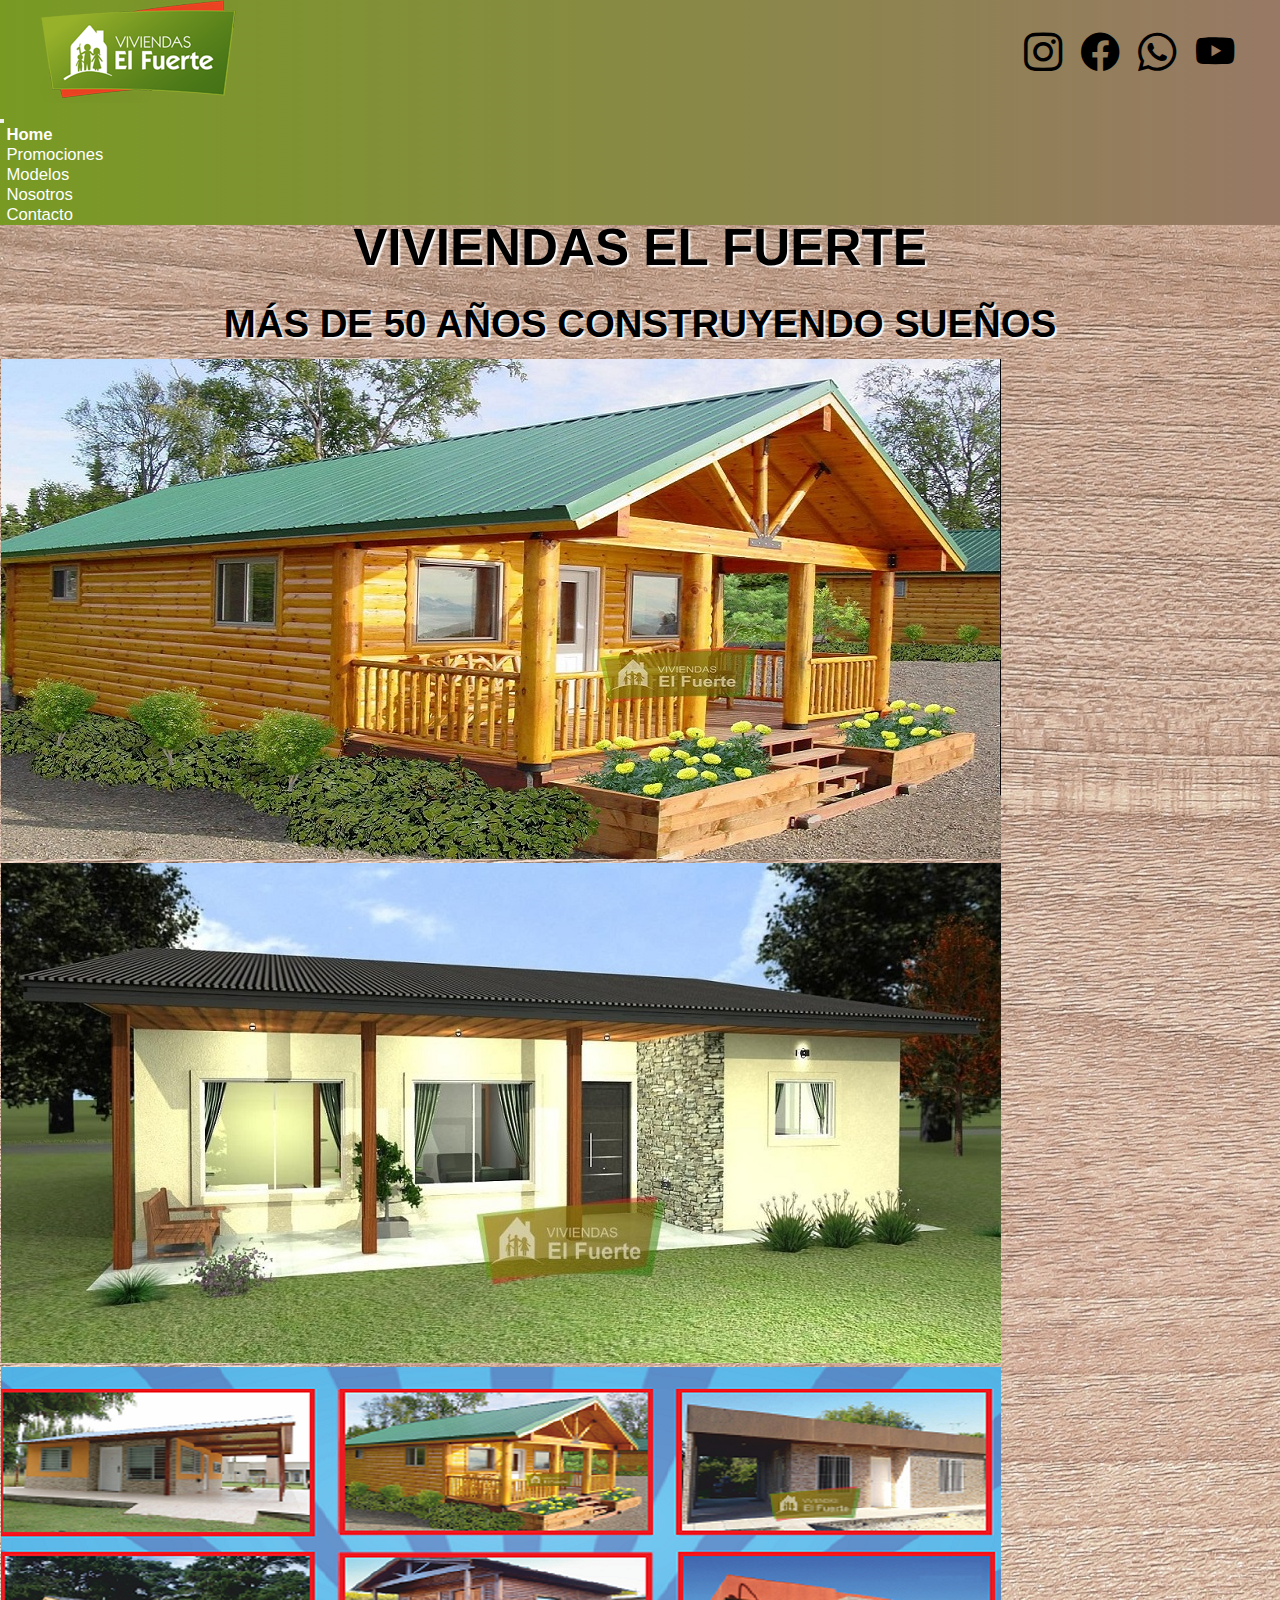
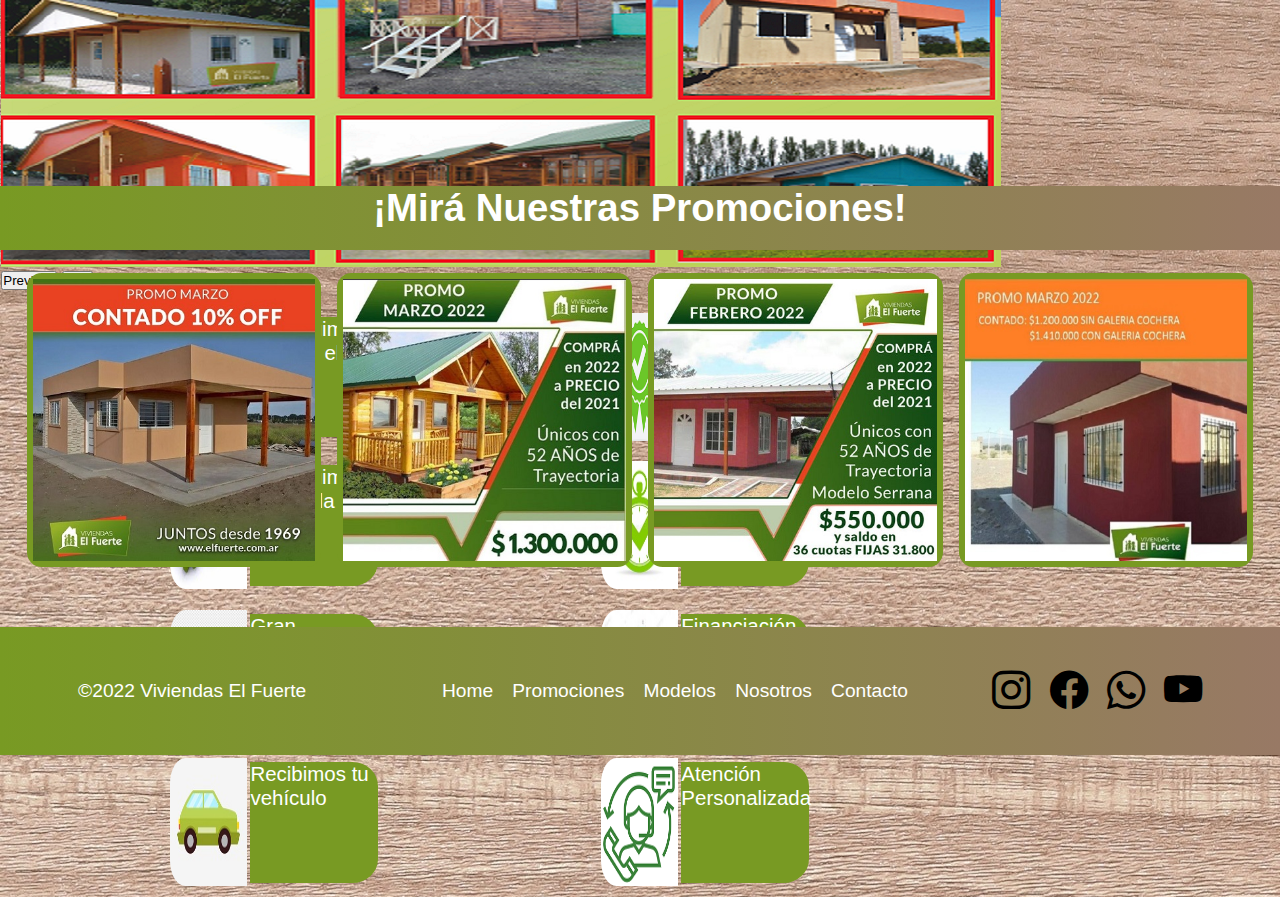
<file: index.html>
<!DOCTYPE html>
<html lang="en">
<head>
    <meta charset="UTF-8">
    <meta http-equiv="X-UA-Compatible" content="IE=edge">
    <meta name="viewport" content="width=}, initial-scale=1.0">
    <!-- SEO -->
    <title>Viviendas El Fuerte</title>
    <meta name="description" content="Empresa constructora de viviendas prefabricadas, líder en mercado cordobés">
    <meta name="keywords" content="viviendas,construccion,hogar,casa,cabaña,Córdoba">
    <!-- LOGO -->
    <link rel="shortcut icon" href="./img/logo2.png">
    <!-- FUENTES -->
    <link rel="preconnect" href="https://fonts.googleapis.com">
    <link rel="preconnect" href="https://fonts.gstatic.com" crossorigin>
    <link href="https://fonts.googleapis.com/css2?family=Mulish&family=Permanent+Marker&display=swap" rel="stylesheet">
    <!-- ANIMACIONES -->
    <link
    rel="stylesheet"
    href="https://cdnjs.cloudflare.com/ajax/libs/animate.css/4.1.1/animate.min.css"/>
    <!-- BOOTSTRAP -->
    <link href="https://cdn.jsdelivr.net/npm/bootstrap@5.1.3/dist/css/bootstrap.min.css" rel="stylesheet" integrity="sha384-1BmE4kWBq78iYhFldvKuhfTAU6auU8tT94WrHftjDbrCEXSU1oBoqyl2QvZ6jIW3" crossorigin="anonymous">
    <link rel="stylesheet" href="https://cdn.jsdelivr.net/npm/bootstrap-icons@1.8.1/font/bootstrap-icons.css">
    <!-- CSS PROPIO -->
    <link rel="stylesheet" href="./css/main.css">
</head>

</head>
<body id="index">

    <header id="header" class="header__index">
        <div class="logo__contacto">
            <div class="logo">
            <a href="./index.html"><img src="./img/logo2.png" alt="logo" class="animate__animated animate__backInLeft"></a>
            </div>
            <div class="contacto__header">
                <a href="https://www.instagram.com/viviendasel_fuerte/?hl=es"><i class="bi bi-instagram"></i></a>
                <a href="https://www.facebook.com/Viviendas-El-Fuerte-236899509656977"><i class="bi bi-facebook"></i></a>
                <a href="https://api.whatsapp.com/send?phone=5493515313425"><i class="bi bi-whatsapp"></i></a><!-- 5122946 -->
                <a href="https://www.youtube.com/user/viviendaselfuerte"><i class="bi bi-youtube"></i></a>
            </div>        
        </div>
        <nav class="navbar navbar-expand-lg navbar-light">
            <div class="container-fluid">
                <button class="navbar-toggler" type="button" data-bs-toggle="collapse" data-bs-target="#navbarNav" aria-controls="navbarNav" aria-expanded="false" aria-label="Toggle navigation">
                <span class="navbar-toggler-icon"></span>
                </button>
                <div class="collapse navbar-collapse" id="navbarNav">
                    <ul class="navbar-nav navbar__index">
                        <li class="nav-item">
                            <a class="nav-link active" aria-current="page" href="./index.html">Home</a>
                        </li>
                        <li class="nav-item">
                            <a class="nav-link" href="./pages/promociones.html">Promociones</a>
                        </li>
                        <li class="nav-item">
                            <a class="nav-link" href="./pages/modelos.html">Modelos</a>
                        </li>
                        <li class="nav-item">
                            <a class="nav-link" href="./pages/nosotros.html">Nosotros</a>
                        </li>
                        <li class="nav-item">
                            <a class="nav-link" href="./pages/contacto.html">Contacto</a>
                        </li>
                    </ul>
                </div>
            </div>
        </nav>
    </header>
    
    <section id="presentacion__empresa">
        <div class="titulo__presentacion">
            <h1 class="animate__animated animate__backInLeft">Viviendas El Fuerte</h1>
            <h2 class="animate__animated animate__backInRight">Más de 50 años construyendo sueños</h2>
        </div>
        <div id="carouselExampleControls" class="carousel slide" data-bs-ride="carousel" mx="5px" my="5px" >
            <div class="carousel-inner">
                <div class="carousel-item active">
                    <img src="./img/carousel-1.jpg" class="d-block w-100" alt="cabaña-rustica">
                </div>
                <div class="carousel-item">
                    <img src="./img/carousel-2.jpg" class="d-block w-100" alt="plano-prefa">
                </div>
                <div class="carousel-item">
                    <img src="./img/carousel-3.png" class="d-block w-100" alt="cual-elegis">
                </div>
                </div>
                <button class="carousel-control-prev" type="button" data-bs-target="#carouselExampleControls" data-bs-slide="prev">
                    <span class="carousel-control-prev-icon" aria-hidden="true"></span>
                    <span class="visually-hidden">Previous</span>
                </button>
                <button class="carousel-control-next" type="button" data-bs-target="#carouselExampleControls" data-bs-slide="next">
                    <span class="carousel-control-next-icon" aria-hidden="true"></span>
                    <span class="visually-hidden">Next</span>
                </button>
        </div>
        <div class="container">
            <div class="row">
                <div class="col">
                    <img src="./img/Argentina_in_South_America.png" alt="pais">
                    <p>Construimos en todo el país</p> 
                </div>
                <div class="col">
                    <img src="./img/bizintek-iso-calidad.png" alt="calidad">
                    <p>Modelos únicos en el mercado</p>
                </div>
            </div>
            <div class="row">
                <div class="col">
                    <img src="./img/a_medida.jpg" alt="a medida">
                    <p>Construimos a medida</p> 
                </div>
                <div class="col">
                    <img src="./img/a_tiempo.jpg" alt="a tiempo">
                    <p>Entrega dentro de los 60 días</p>
                </div>
            </div>
            <div class="row">
                <div class="col">
                    <img src="./img/precio.png" alt="descuento">
                    <p>Gran descuento en compras de contado</p>    
                </div>
                <div class="col">
                    <img src="./img/financiacion.jpg" alt="financiacion">
                    <p>Financiación propia</p>   
                </div>
            </div>
            <div class="row">
                <div class="col">
                    <img src="./img/auto.jpg" alt="auto">
                    <p>Recibimos tu vehículo</p>  
                </div>
                <div class="col">
                    <img src="./img/atencion-personalizada.png" alt="at. personal">
                    <p>Atención Personalizada</p>  
                </div>
            </div>
        </div>
    </div>  
    </section>

    <section id="index__promociones">
        <div class="index__seccion__promociones">
            <h2><a href="./pages/promociones.html">¡Mirá Nuestras Promociones!</a></h2>
            <div class="index__nuestras__promos">
                <div class="index__promocion">
                    <a href="./pages/promociones.html"><img src="./img/index-promo-1.jpg" alt="promocion 1"></a> 
                </div>
                <div class="index__promocion" >
                    <a href="./pages/promociones.html"><img src="./img/index-promo-2.jpg" alt="promocion 2"></a>
                </div>
                <div class="index__promocion">
                    <a href="./pages/promociones.html"><img src="./img/index-promo-3.jpg" alt="promocion 3"></a>
                </div>
                <div class="index__promocion">
                    <a href="./pages/promociones.html"><img src="./img/index-promo-4.jpg" alt="promocion 4"></a>
                </div>
            </div>
        </div>
    </section>

    <footer id="footer">        
        <div class="copy">
            <p>&copy;2022 Viviendas El Fuerte</p>
        </div>
        <div class="menu__nav__footer">
            <ul class="barra__nav__footer">
                <li> <a href="./index.html">Home</a></li>
                <li> <a href="./pages/promociones.html">Promociones</a></li>
                <li> <a href="./pages/modelos.html">Modelos</a></li>
                <li> <a href="./pages/nosotros.html">Nosotros</a></li>
                <li> <a href="./pages/contacto.html">Contacto</a></li>           
            </ul>
        </div>
        <div class="contacto__footer">
            <a href="https://www.instagram.com/viviendasel_fuerte/?hl=es"><i class="bi bi-instagram"></i></a>
            <a href="https://www.facebook.com/Viviendas-El-Fuerte-236899509656977"><i class="bi bi-facebook"></i></a>
            <a href="https://api.whatsapp.com/send?phone=5493515122946"><i class="bi bi-whatsapp"></i></a>
            <a href="https://www.youtube.com/user/viviendaselfuerte"><i class="bi bi-youtube"></i></a>
        </div>
    </footer>
    <script src="https://cdn.jsdelivr.net/npm/@popperjs/core@2.10.2/dist/umd/popper.min.js" integrity="sha384-7+zCNj/IqJ95wo16oMtfsKbZ9ccEh31eOz1HGyDuCQ6wgnyJNSYdrPa03rtR1zdB" crossorigin="anonymous"></script>
    <script src="https://cdn.jsdelivr.net/npm/bootstrap@5.1.3/dist/js/bootstrap.min.js" integrity="sha384-QJHtvGhmr9XOIpI6YVutG+2QOK9T+ZnN4kzFN1RtK3zEFEIsxhlmWl5/YESvpZ13" crossorigin="anonymous"></script>
</body>
</html>
</file>
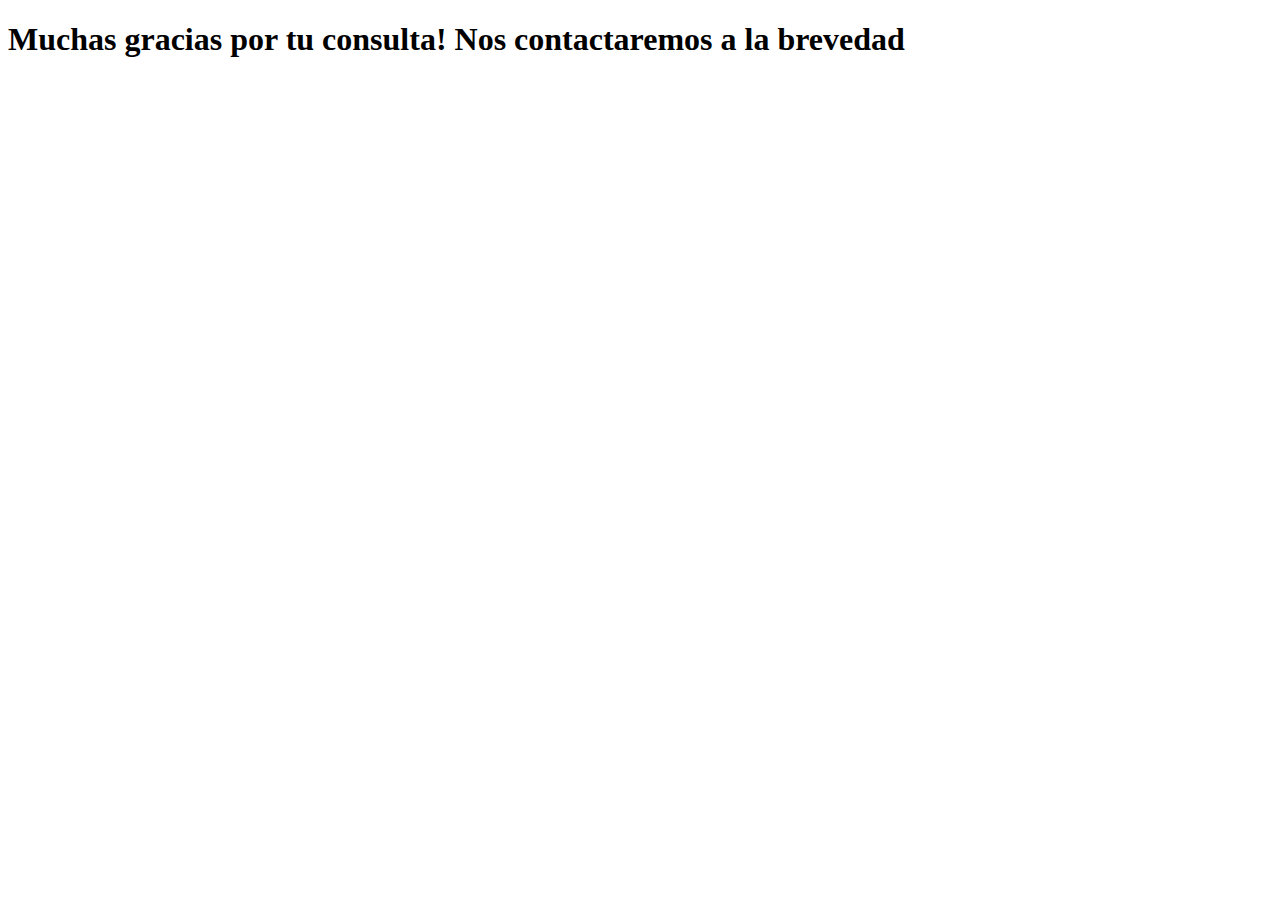
<file: exito.html>
<!DOCTYPE html>
<html lang="en">
<head>
    <meta charset="UTF-8">
    <meta http-equiv="X-UA-Compatible" content="IE=edge">
    <meta name="viewport" content="width=device-width, initial-scale=1.0">
    <title>Document</title>
</head>
<body>
    <h1>Muchas gracias por tu consulta! Nos contactaremos a la brevedad</h1>
    <script>
        setTimeout(function(){
            window.location.replace("index.html")
        },2000);
    </script>
</body>
</html>
</file>
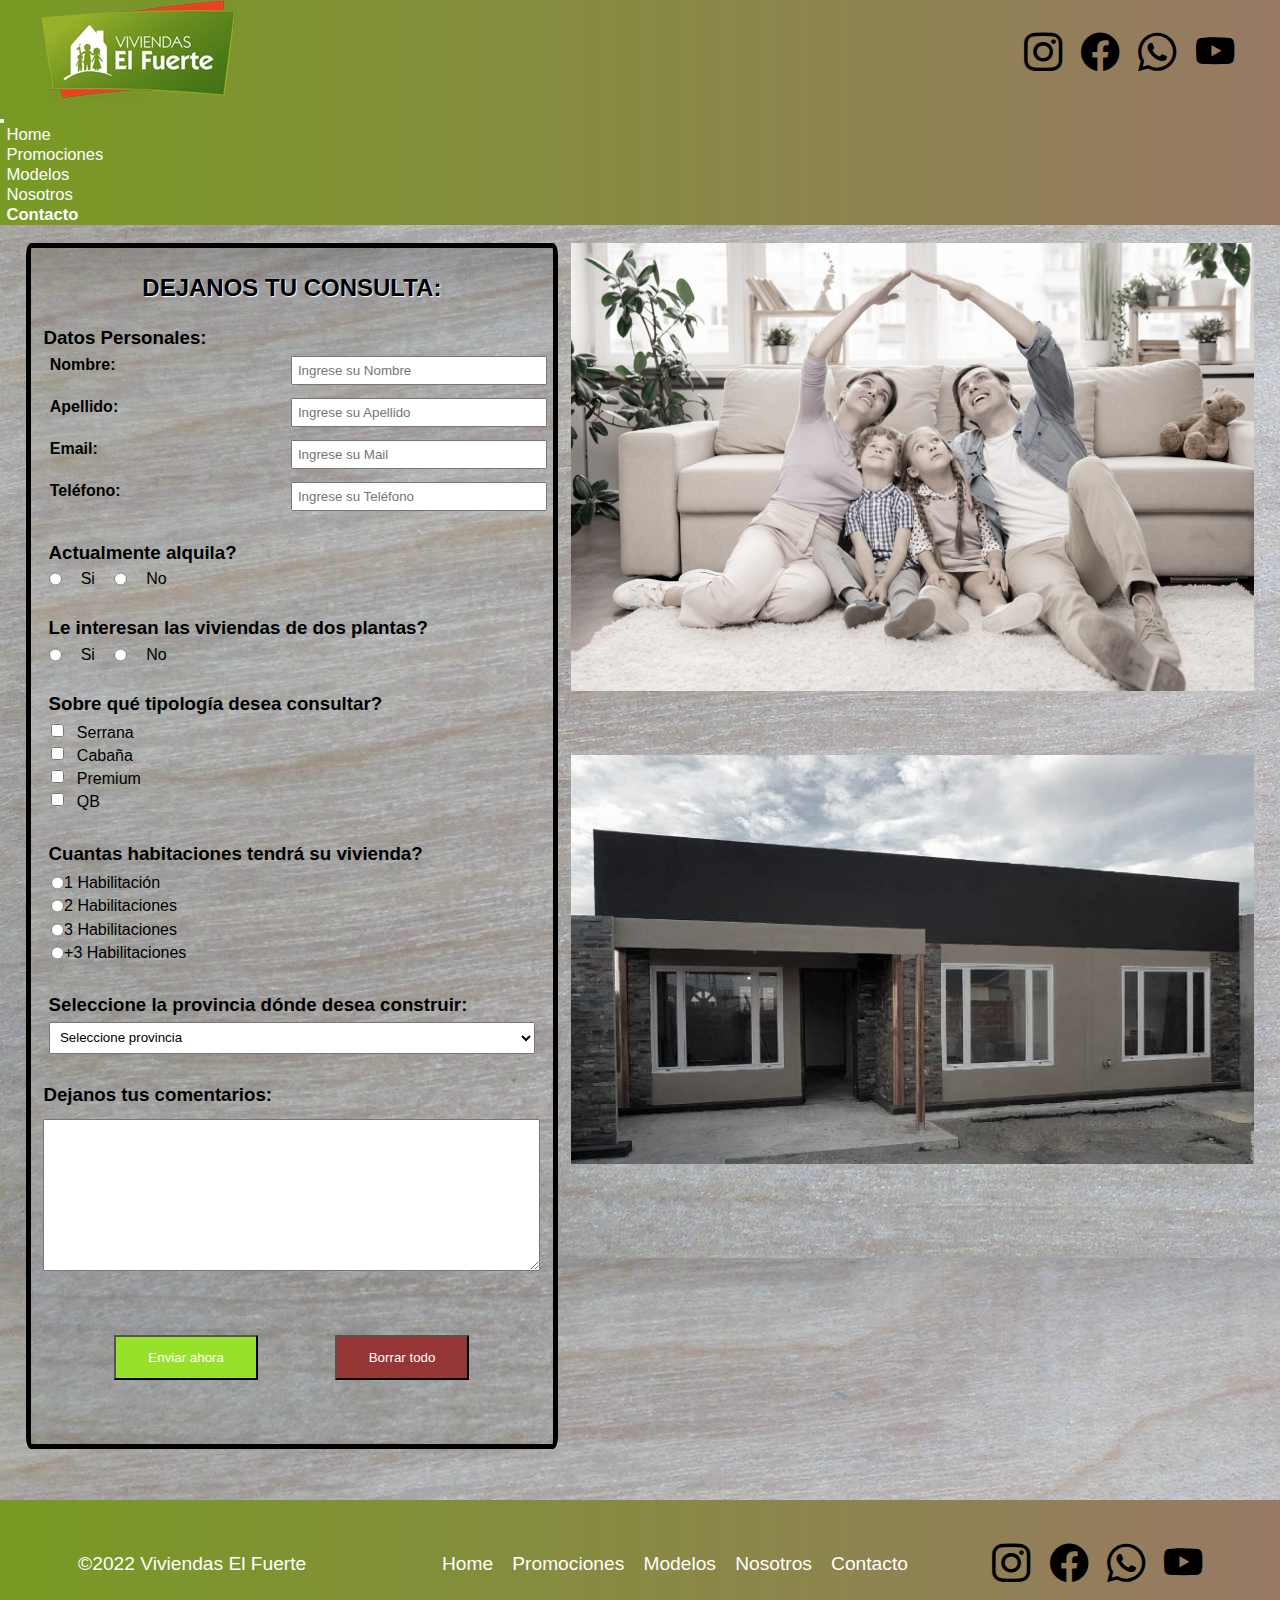
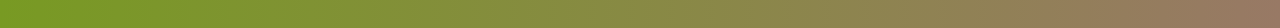
<file: pages/contacto.html>
<!DOCTYPE html>
<html lang="en">
<head>
    <meta charset="UTF-8">
    <meta http-equiv="X-UA-Compatible" content="IE=edge">
    <meta name="viewport" content="width=}, initial-scale=1.0">
    <meta name="description" content="Contacta con Viviendas El Fuerte de manera online y obtené importantes descuentos">
    <meta name="keywords" content="contacto,descuento,contado,financiacion,habitaciones,modelos,localidad">
    <title>Viviendas El Fuerte</title>
    <!-- logo -->
    <link rel="shortcut icon" href="../img/logo2.png">
    <!-- fuentes de google -->
    <link rel="preconnect" href="https://fonts.googleapis.com">
    <link rel="preconnect" href="https://fonts.gstatic.com" crossorigin>
    <link href="https://fonts.googleapis.com/css2?family=Mulish&family=Permanent+Marker&display=swap" rel="stylesheet">
    <!-- animacion -->
    <link
    rel="stylesheet"
    href="https://cdnjs.cloudflare.com/ajax/libs/animate.css/4.1.1/animate.min.css"/>
    <!-- bootstrap -->
    <link href="https://cdn.jsdelivr.net/npm/bootstrap@5.1.3/dist/css/bootstrap.min.css" rel="stylesheet" integrity="sha384-1BmE4kWBq78iYhFldvKuhfTAU6auU8tT94WrHftjDbrCEXSU1oBoqyl2QvZ6jIW3" crossorigin="anonymous">
    <link rel="stylesheet" href="https://cdn.jsdelivr.net/npm/bootstrap-icons@1.8.1/font/bootstrap-icons.css">
    <!-- css propio -->
    <link rel="stylesheet" href="../css/main.css">
</head>
<body id="contacto">
    
    <header id="header" class="header__contacto">
        <div class="logo__contacto">
            <div class="logo">
            <a href="../index.html"><img src="../img/logo2.png" alt="logo" class="animate__animated animate__backInLeft"></a>
            </div>
            <div class="contacto__header">
                <a href="https://www.instagram.com/viviendasel_fuerte/?hl=es"><i class="bi bi-instagram"></i></a>
                <a href="https://www.facebook.com/Viviendas-El-Fuerte-236899509656977"><i class="bi bi-facebook"></i></a>
                <a href="https://api.whatsapp.com/send?phone=5493515313425"><i class="bi bi-whatsapp"></i></a>
                <a href="https://www.youtube.com/user/viviendaselfuerte"><i class="bi bi-youtube"></i></a>
            </div>        
        </div>
        <nav class="navbar navbar-expand-lg navbar-light">
            <div class="container-fluid">
                <button class="navbar-toggler" type="button" data-bs-toggle="collapse" data-bs-target="#navbarNav" aria-controls="navbarNav" aria-expanded="false" aria-label="Toggle navigation">
                <span class="navbar-toggler-icon"></span>
                </button>
                <div class="collapse navbar-collapse" id="navbarNav">
                    <ul class="navbar-nav">
                        <li class="nav-item">
                            <a class="nav-link" href="../index.html">Home</a>
                        </li>
                        <li class="nav-item">
                            <a class="nav-link" href="./promociones.html">Promociones</a>
                        </li>
                        <li class="nav-item">
                            <a class="nav-link" href="./modelos.html">Modelos</a>
                        </li>
                        <li class="nav-item">
                            <a class="nav-link" href="./nosotros.html">Nosotros</a>
                        </li>
                        <li class="nav-item">
                            <a class="nav-link active" aria-current="page" href="./contacto.html">Contacto</a>
                        </li>
                    </ul>
                </div>
            </div>
        </nav>
    </header>

    <section class="main__contacto">
        <div class="formulario__contacto"> 
        <h2 class="animate__animated animate__backInRight">Dejanos tu consulta:</h2>

        <form action="enviar.php" method="get" enctype="text/plain">
            <div class="contenedor__datos__personales">
                <h3>Datos Personales:</h3>
                <div class="datos__personales">
                    <label for="nombre">Nombre:</label>
                    <input type="text" id="Nombre" placeholder="Ingrese su Nombre" required>
                </div>
                <div class="datos__personales">
                    <label for="apellido">Apellido:</label>
                    <input type="text" id="apellido" placeholder="Ingrese su Apellido" required>
                </div>
                <div class="datos__personales">
                    <label for="mail">Email:</label>
                    <input type="email" id="Mail" placeholder="Ingrese su Mail" required>
                </div>
                <div class="datos__personales">
                    <label for="telefono">Teléfono:</label>
                    <input type="tel" id="telefono" placeholder="Ingrese su Teléfono" required>
                </div>
            </div>
            <div class="contenedor__datos__compra">
                <div class="datos__compras">
                    <h3>Actualmente alquila?</h3> 
                    <div class="radio__button" >
                        <input type="radio" name="alquiler" value="1"> Si
                        <input type="radio" name="alquiler" value="2"> No
                    </div>
                </div>
                <div class="datos__compras">
                    <h3>Le interesan las viviendas de dos plantas?</h3>
                    <div class="radio__button">
                        <input type="radio" name="dos_plantas" value="1"> Si
                        <input type="radio" name="dos_plantas" value="2"> No
                    </div>
    
                </div>
                <div class="datos__compras"> 
                    <h3>Sobre qué tipología desea consultar?</h3>
                    <div class="dato__tipologia">
                        <div class="opciones__tipologias">
                            <input type="checkbox" name="tipologia" id="tipologia" value="1">
                            <p>Serrana</p>
                        </div>
                        <div class="opciones__tipologias">
                            <input type="checkbox" name="tipologia" id="tipologia" value="2"> 
                            <p>Cabaña</p>
                        </div>
                        <div class="opciones__tipologias">
                            <input type="checkbox" name="tipologia" id="tipologia" value="3"> 
                            <p>Premium</p>
                        </div>
                        <div class="opciones__tipologias">
                            <input type="checkbox" name="tipologia" id="tipologia" value="3">
                            <p>QB</p>
                        </div>
                    </div>
                </div>
                <div class="datos__compras">
                    <h3>Cuantas habitaciones tendrá su vivienda?</h3>
                    <div class="datos__habitaciones">
                        <div class="opcion__habitacion">
                            <input type="radio" name="hab" id="hab" value="1">
                            <p>1 Habilitación</p>
                        </div>
                        <div class="opcion__habitacion">
                            <input type="radio" name="hab" id="hab" value="1">
                            <p>2 Habilitaciones</p>
                        </div>
                        <div class="opcion__habitacion">
                            <input type="radio" name="hab" id="hab" value="1">
                            <p>3 Habilitaciones</p>
                        </div>
                        <div class="opcion__habitacion">
                            <input type="radio" name="hab" id="hab" value="1">
                            <p>+3 Habilitaciones</p>
                        </div>
                    </div>
                </div>
                <div class="datos__compras">
                    <h3>Seleccione la provincia dónde desea construir:</h3>
                    <select name="provincia" id="provincia" class="provincia">
                        <option value="0" selected>Seleccione provincia </option>
                        <option value="1">Córdoba</option>
                        <option value="2">Buenos Aires</option>
                        <option value="3">Santa Fe</option>
                        <option value="4">La Rioja</option>
                        <option value="5">San Luis</option>
                        <option value="6">San Juan</option>
                        <option value="7">La Pampa</option>
                        <option value="8">Santiago del Estero</option>
                        <option value="9">Misiones</option>
                        <option value="10">Corrientes</option>
                        <option value="11">Chaco</option>
                        <option value="12">Tucuman</option>
                        <option value="13">Catamarca</option>
                        <option value="14">Salta</option>
                        <option value="15">Formosa</option>
                        <option value="16">Santa Cruz</option>
                        <option value="17">Chubut</option>
                        <option value="18">Neuquen</option>
                        <option value="19">Rio Negro</option>
                        <option value="20">Mendoza</option>
                        <option value="21">Tierra del Fuego</option>
                        <option value="22">Entre Rios</option> 
                        <option value="23">Jujuy</option>
                    </select>
                </div>
            </div>
            <div class="contenedor__datos__libres">
                <h3>Dejanos tus comentarios:</h3>
                <label for="multi"></label>
                <textarea name="multi" id="multi" cols="60" rows="10"></textarea>
            </div>
            <div class="contenedor__botones">
                <div class="boton__enviar">
                    <input type="submit" value="Enviar ahora">
                </div>
                <div class="boton__borrar">
                    <input type="reset" value="Borrar todo">
                </div>
            </div>
        </div>
        <div class="imagen__contacto">
            <img src="../img/familia-y-vivienda.jpg" alt="familia y vivienda">
            <img src="../img/tipqb.jpeg" alt="vivienda QB">
        </div>
    </section>

    <footer id="footer">
        <div class="copy">
            <p>&copy;2022 Viviendas El Fuerte</p>
        </div>
        <div class="menu__nav__footer">
            <ul class="barra__nav__footer">
                <li> <a href="../index.html">Home</a></li>
                <li> <a href="./promociones.html">Promociones</a></li>
                <li> <a href="./modelos.html">Modelos</a></li>
                <li> <a href="./nosotros.html">Nosotros</a></li>
                <li> <a href="./contacto.html">Contacto</a></li>           
            </ul>
        </div>
        <div class="contacto__footer">
            <a href="https://www.instagram.com/viviendasel_fuerte/?hl=es"><i class="bi bi-instagram"></i></a>
            <a href="https://www.facebook.com/Viviendas-El-Fuerte-236899509656977"><i class="bi bi-facebook"></i></a>
            <a href="https://api.whatsapp.com/send?phone=5493515313425"><i class="bi bi-whatsapp"></i></a>
            <a href="https://www.youtube.com/user/viviendaselfuerte"><i class="bi bi-youtube"></i></a>
        </div>
    </footer>
    <!-- JS BOOTSTRAP -->
    <script src="https://cdn.jsdelivr.net/npm/@popperjs/core@2.10.2/dist/umd/popper.min.js" integrity="sha384-7+zCNj/IqJ95wo16oMtfsKbZ9ccEh31eOz1HGyDuCQ6wgnyJNSYdrPa03rtR1zdB" crossorigin="anonymous"></script>
    <script src="https://cdn.jsdelivr.net/npm/bootstrap@5.1.3/dist/js/bootstrap.min.js" integrity="sha384-QJHtvGhmr9XOIpI6YVutG+2QOK9T+ZnN4kzFN1RtK3zEFEIsxhlmWl5/YESvpZ13" crossorigin="anonymous"></script>
</body>
</html>
</file>
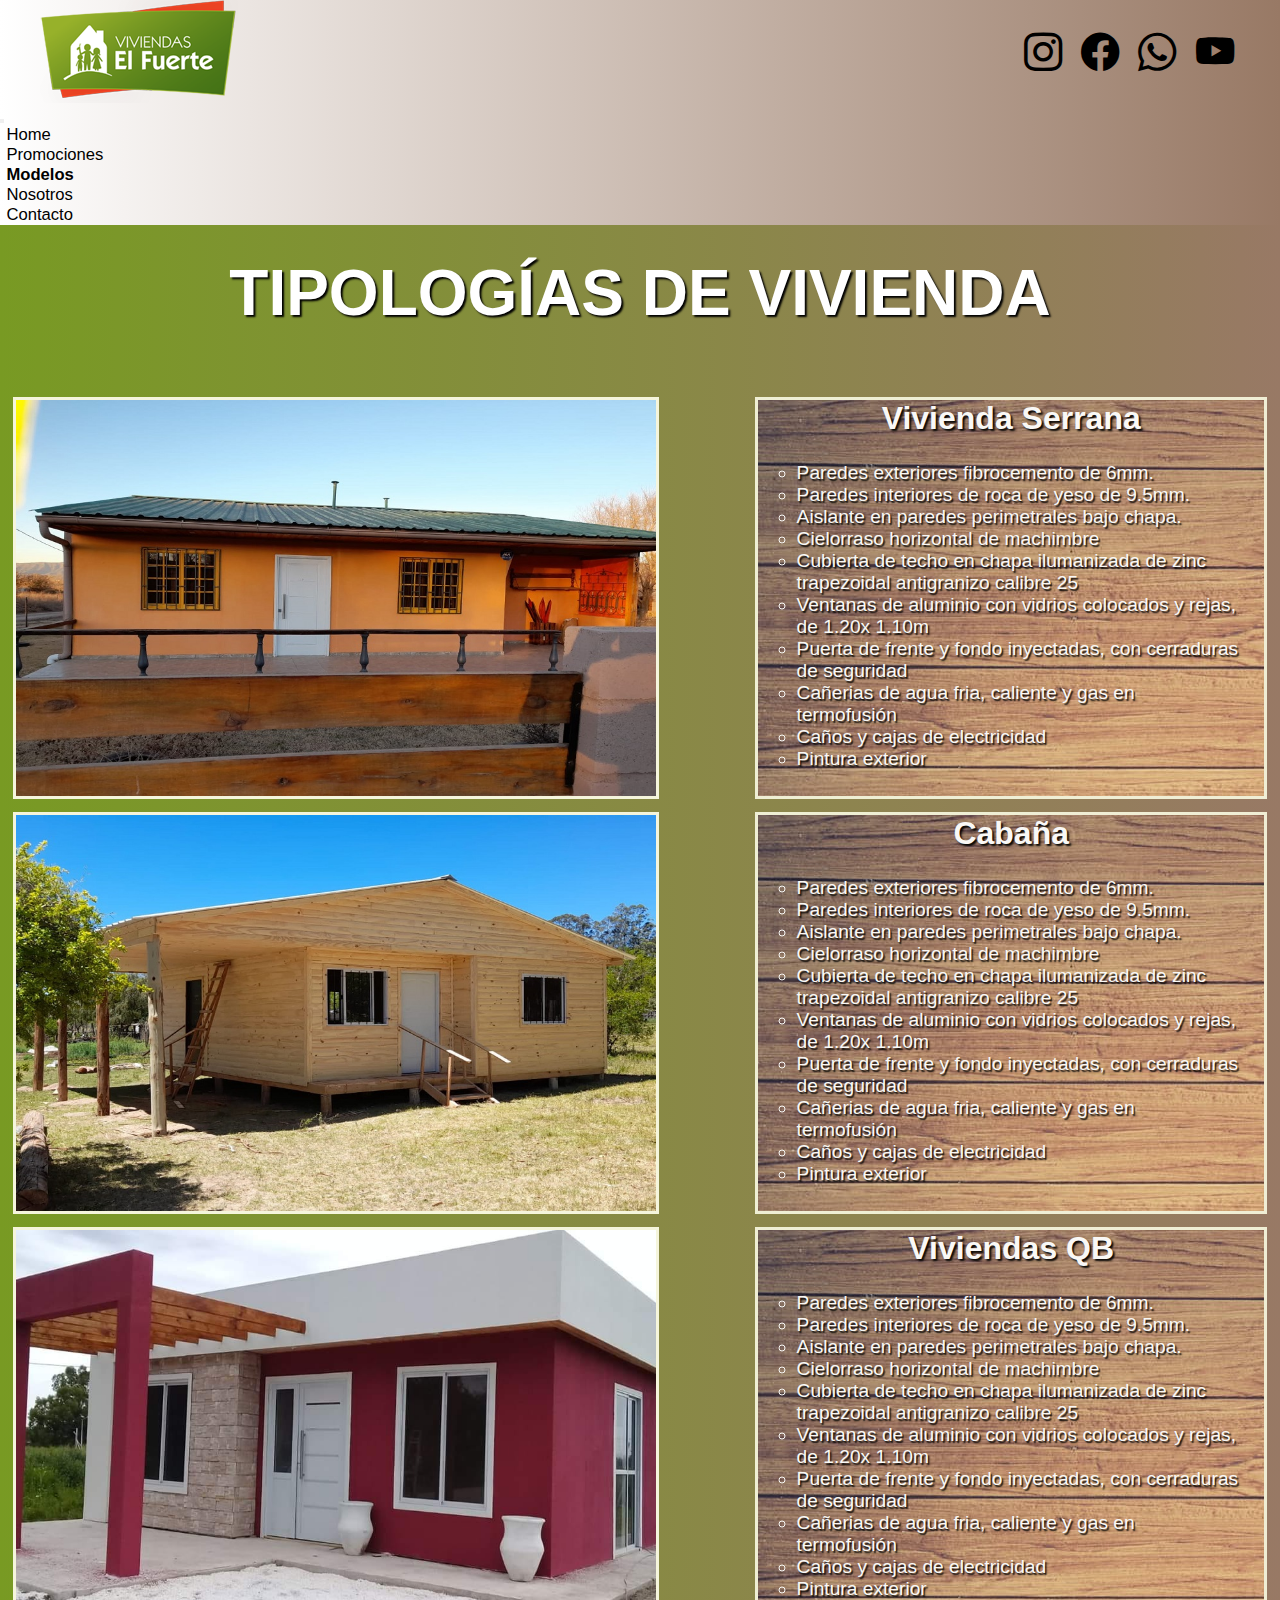
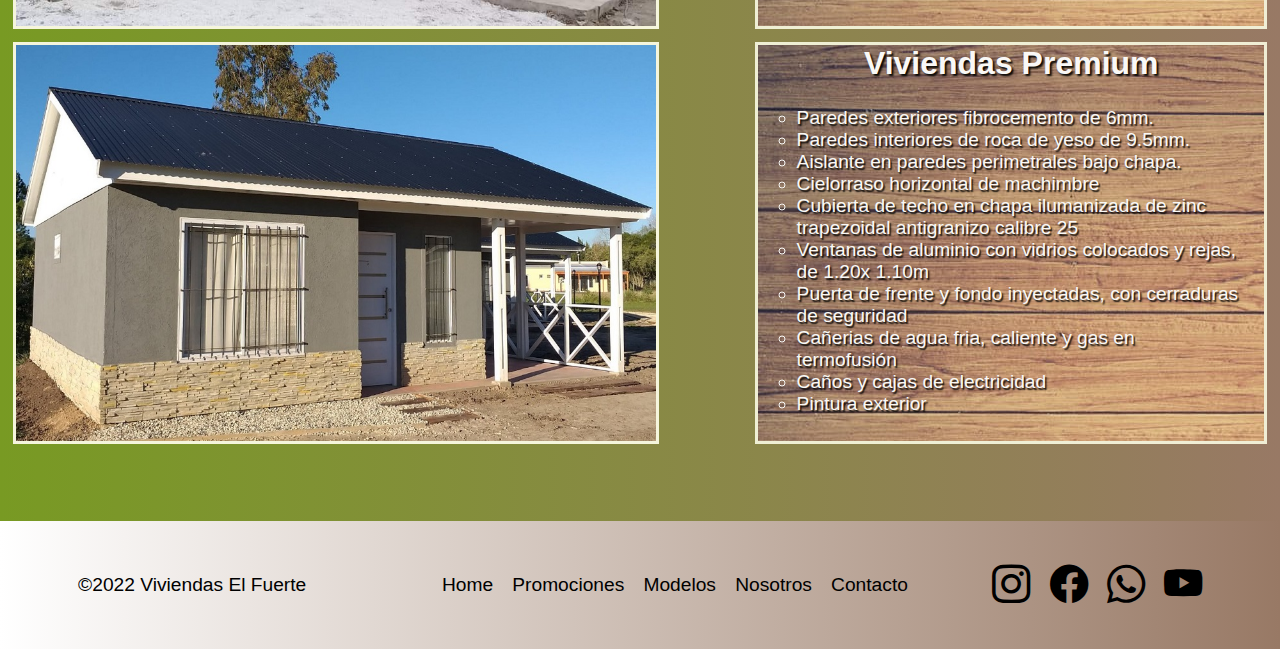
<file: pages/modelos.html>
<!DOCTYPE html>
<html lang="en">
<head>
    <meta charset="UTF-8">
    <meta http-equiv="X-UA-Compatible" content="IE=edge">
    <meta name="viewport" content="width=}, initial-scale=1.0">
    <meta name="description" content="Tipologias de vivienda de El Fuerte, con la mayor calidad en el mercado">
    <meta name="keywords" content="serrana,premium,qb,cabaña">
    <title>Viviendas El Fuerte</title>
    <!-- logo de la pagina -->
    <link rel="shortcut icon" href="../img/logo2.png">
    <!-- fuentes -->
    <link rel="preconnect" href="https://fonts.googleapis.com">
    <link rel="preconnect" href="https://fonts.gstatic.com" crossorigin>
    <link href="https://fonts.googleapis.com/css2?family=Mulish&family=Permanent+Marker&display=swap" rel="stylesheet">
    <!-- animacion -->
    <link
    rel="stylesheet"
    href="https://cdnjs.cloudflare.com/ajax/libs/animate.css/4.1.1/animate.min.css"/>
    <!-- bootstrap css -->
    <link href="https://cdn.jsdelivr.net/npm/bootstrap@5.1.3/dist/css/bootstrap.min.css" rel="stylesheet" integrity="sha384-1BmE4kWBq78iYhFldvKuhfTAU6auU8tT94WrHftjDbrCEXSU1oBoqyl2QvZ6jIW3" crossorigin="anonymous">
    <link rel="stylesheet" href="https://cdn.jsdelivr.net/npm/bootstrap-icons@1.8.1/font/bootstrap-icons.css">
    <!-- css propio -->
    <link rel="stylesheet" href="../css/main.css">
</head>
<body id="modelo">
    <header id="header" class="header__modelos">
        <div class="logo__contacto">
            <div class="logo">
            <a href="../index.html"><img src="../img/logo2.png" alt="logo" class="animate__animated animate__backInLeft"></a>
            </div>
            <div class="contacto__header">
                <a href="https://www.instagram.com/viviendasel_fuerte/?hl=es"><i class="bi bi-instagram"></i></a>
                <a href="https://www.facebook.com/Viviendas-El-Fuerte-236899509656977"><i class="bi bi-facebook"></i></a>
                <a href="https://api.whatsapp.com/send?phone=5493515313425"><i class="bi bi-whatsapp"></i></a>
                <a href="https://www.youtube.com/user/viviendaselfuerte"><i class="bi bi-youtube"></i></a>
            </div>        
        </div>
        <nav class="navbar navbar-expand-lg navbar-light">
            <div class="container-fluid">
                <button class="navbar-toggler" type="button" data-bs-toggle="collapse" data-bs-target="#navbarNav" aria-controls="navbarNav" aria-expanded="false" aria-label="Toggle navigation">
                <span class="navbar-toggler-icon"></span>
                </button>
                <div class="collapse navbar-collapse" id="navbarNav">
                    <ul class="navbar-nav">
                        <li class="nav-item">
                            <a class="nav-link" href="../index.html">Home</a>
                        </li>
                        <li class="nav-item">
                            <a class="nav-link" href="./promociones.html">Promociones</a>
                        </li>
                        <li class="nav-item">
                            <a class="nav-link active" aria-current="page" href="./modelos.html">Modelos</a>
                        </li>
                        <li class="nav-item">
                            <a class="nav-link" href="./nosotros.html">Nosotros</a>
                        </li>
                        <li class="nav-item">
                            <a class="nav-link" href="./contacto.html">Contacto</a>
                        </li>
                    </ul>
                </div>
            </div>
        </nav>
    </header>
    
    <menu class="menu__modelos">
            <h2 class="animate__animated animate__heartBeat">Tipologías de vivienda</h2>
            <div class="tipologias">
                <div class="imagen__modelos">
                    <img src="../img/serrana-1.jpeg" alt="vivienda serrana">
                </div>
                <div class="caracteristicas__modelo">
                    <h4>Vivienda Serrana</h4>
                    <ul class="especificaciones">
                        <li>Paredes exteriores fibrocemento de 6mm.</li>
                        <li>Paredes interiores de roca de yeso de 9.5mm.</li>
                        <li>Aislante en paredes perimetrales bajo chapa.</li>
                        <li>Cielorraso horizontal de machimbre</li>
                        <li>Cubierta de techo en chapa ilumanizada de zinc trapezoidal antigranizo calibre 25</li>
                        <li>Ventanas de aluminio con vidrios colocados y rejas, de 1.20x 1.10m</li>
                        <li>Puerta de frente y fondo inyectadas, con cerraduras de seguridad</li>
                        <li>Cañerias de agua fria, caliente y gas en termofusión</li>
                        <li>Caños y cajas de electricidad</li>
                        <li>Pintura exterior</li>
                    </ul>
                </div>
            </div>
        <div class="tipologias">
            <div class="imagen__modelos">
                <img src="../img/cabaña-2.jpeg" alt="cabaña" >
            </div>
            <div class="caracteristicas__modelo">
                <h4>Cabaña</h4>
                <ul class="especificaciones">
                    <li>Paredes exteriores fibrocemento de 6mm.</li>
                    <li>Paredes interiores de roca de yeso de 9.5mm.</li>
                    <li>Aislante en paredes perimetrales bajo chapa.</li>
                    <li>Cielorraso horizontal de machimbre</li>
                    <li>Cubierta de techo en chapa ilumanizada de zinc trapezoidal antigranizo calibre 25</li>
                    <li>Ventanas de aluminio con vidrios colocados y rejas, de 1.20x 1.10m</li>
                    <li>Puerta de frente y fondo inyectadas, con cerraduras de seguridad</li>
                    <li>Cañerias de agua fria, caliente y gas en termofusión</li>
                    <li>Caños y cajas de electricidad</li>
                    <li>Pintura exterior</li>
                </ul>
            </div>
                </div>
        </div>
        <div class="tipologias">
            <div class="imagen__modelos">
                <img src="../img/qb-3.jpeg" alt="viviendas QB" >
            </div>
            <div class="caracteristicas__modelo">
                <h4>Viviendas QB</h4>
                <ul class="especificaciones">
                    <li>Paredes exteriores fibrocemento de 6mm.</li>
                    <li>Paredes interiores de roca de yeso de 9.5mm.</li>
                    <li>Aislante en paredes perimetrales bajo chapa.</li>
                    <li>Cielorraso horizontal de machimbre</li>
                    <li>Cubierta de techo en chapa ilumanizada de zinc trapezoidal antigranizo calibre 25</li>
                    <li>Ventanas de aluminio con vidrios colocados y rejas, de 1.20x 1.10m</li>
                    <li>Puerta de frente y fondo inyectadas, con cerraduras de seguridad</li>
                    <li>Cañerias de agua fria, caliente y gas en termofusión</li>
                    <li>Caños y cajas de electricidad</li>
                    <li>Pintura exterior</li>
                </ul>
            </div>
        </div class="tipologias">
        <div class="tipologias">
            <div class="imagen__modelos">
                <img src="../img/premium-serrana.jpeg" alt="viviendas Premium">
            </div>
            <div class="caracteristicas__modelo">
                <h4>Viviendas Premium</h4>
                <ul class="especificaciones">
                    <li>Paredes exteriores fibrocemento de 6mm.</li>
                    <li>Paredes interiores de roca de yeso de 9.5mm.</li>
                    <li>Aislante en paredes perimetrales bajo chapa.</li>
                    <li>Cielorraso horizontal de machimbre</li>
                    <li>Cubierta de techo en chapa ilumanizada de zinc trapezoidal antigranizo calibre 25</li>
                    <li>Ventanas de aluminio con vidrios colocados y rejas, de 1.20x 1.10m</li>
                    <li>Puerta de frente y fondo inyectadas, con cerraduras de seguridad</li>
                    <li>Cañerias de agua fria, caliente y gas en termofusión</li>
                    <li>Caños y cajas de electricidad</li>
                    <li>Pintura exterior</li>
                </ul>
            </div>
        </div>
    </menu>
    <footer id="footer" class="footer_modelos">
        <div class="copy">
            <p>&copy;2022 Viviendas El Fuerte</p>
        </div>
        <div class="menu__nav__footer">
            <ul class="barra__nav__footer">
                <li> <a href="../index.html">Home</a></li>
                <li> <a href="./promociones.html">Promociones</a></li>
                <li> <a href="./modelos.html">Modelos</a></li>
                <li> <a href="./nosotros.html">Nosotros</a></li>
                <li> <a href="./contacto.html">Contacto</a></li>           
            </ul>
        </div>
        <div class="contacto__footer">
            <a href="https://www.instagram.com/viviendasel_fuerte/?hl=es"><i class="bi bi-instagram"></i></a>
            <a href="https://www.facebook.com/Viviendas-El-Fuerte-236899509656977"><i class="bi bi-facebook"></i></a>
            <a href="https://api.whatsapp.com/send?phone=5493515313425"><i class="bi bi-whatsapp"></i></a>
            <a href="https://www.youtube.com/user/viviendaselfuerte"><i class="bi bi-youtube"></i></a>
        </div>
    </footer>
    <!-- JS BOOTSTRAP -->
    <script src="https://cdn.jsdelivr.net/npm/@popperjs/core@2.10.2/dist/umd/popper.min.js" integrity="sha384-7+zCNj/IqJ95wo16oMtfsKbZ9ccEh31eOz1HGyDuCQ6wgnyJNSYdrPa03rtR1zdB" crossorigin="anonymous"></script>
    <script src="https://cdn.jsdelivr.net/npm/bootstrap@5.1.3/dist/js/bootstrap.min.js" integrity="sha384-QJHtvGhmr9XOIpI6YVutG+2QOK9T+ZnN4kzFN1RtK3zEFEIsxhlmWl5/YESvpZ13" crossorigin="anonymous"></script>
    
</body>
</html>
</file>
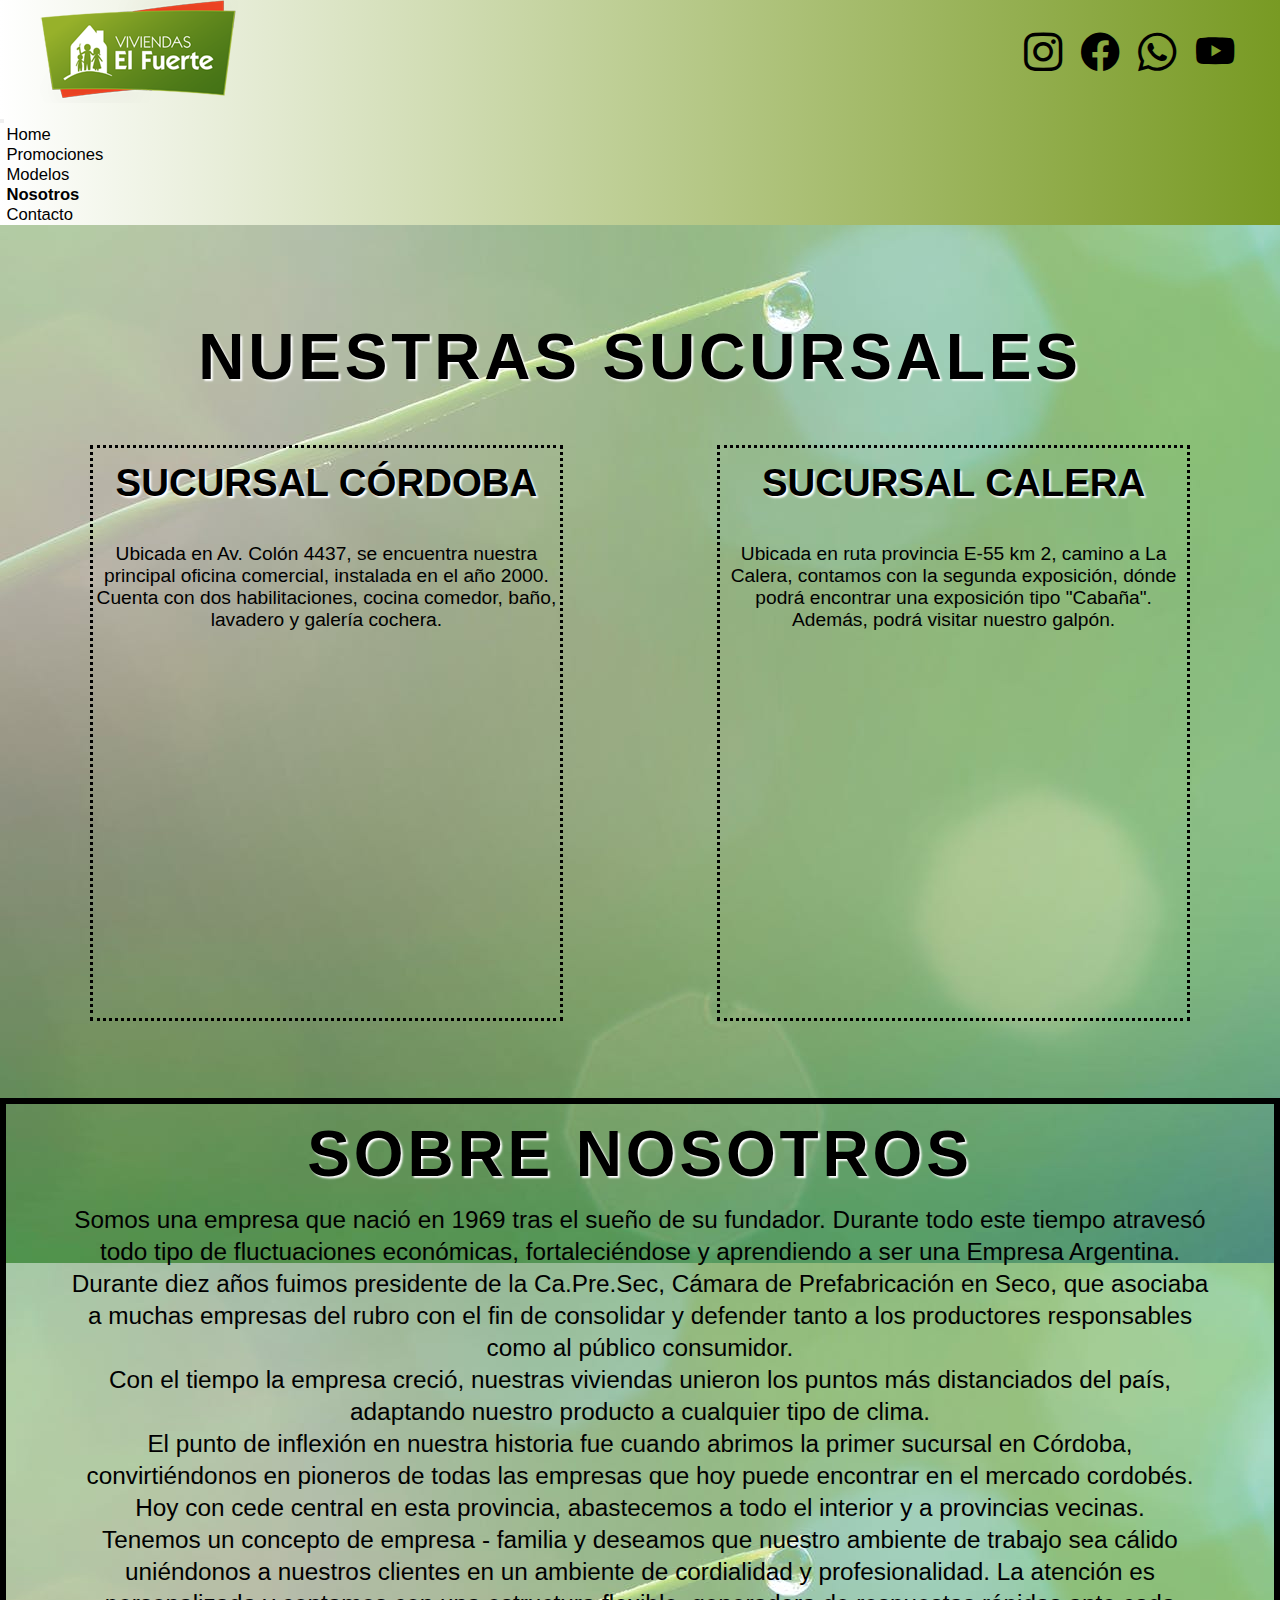
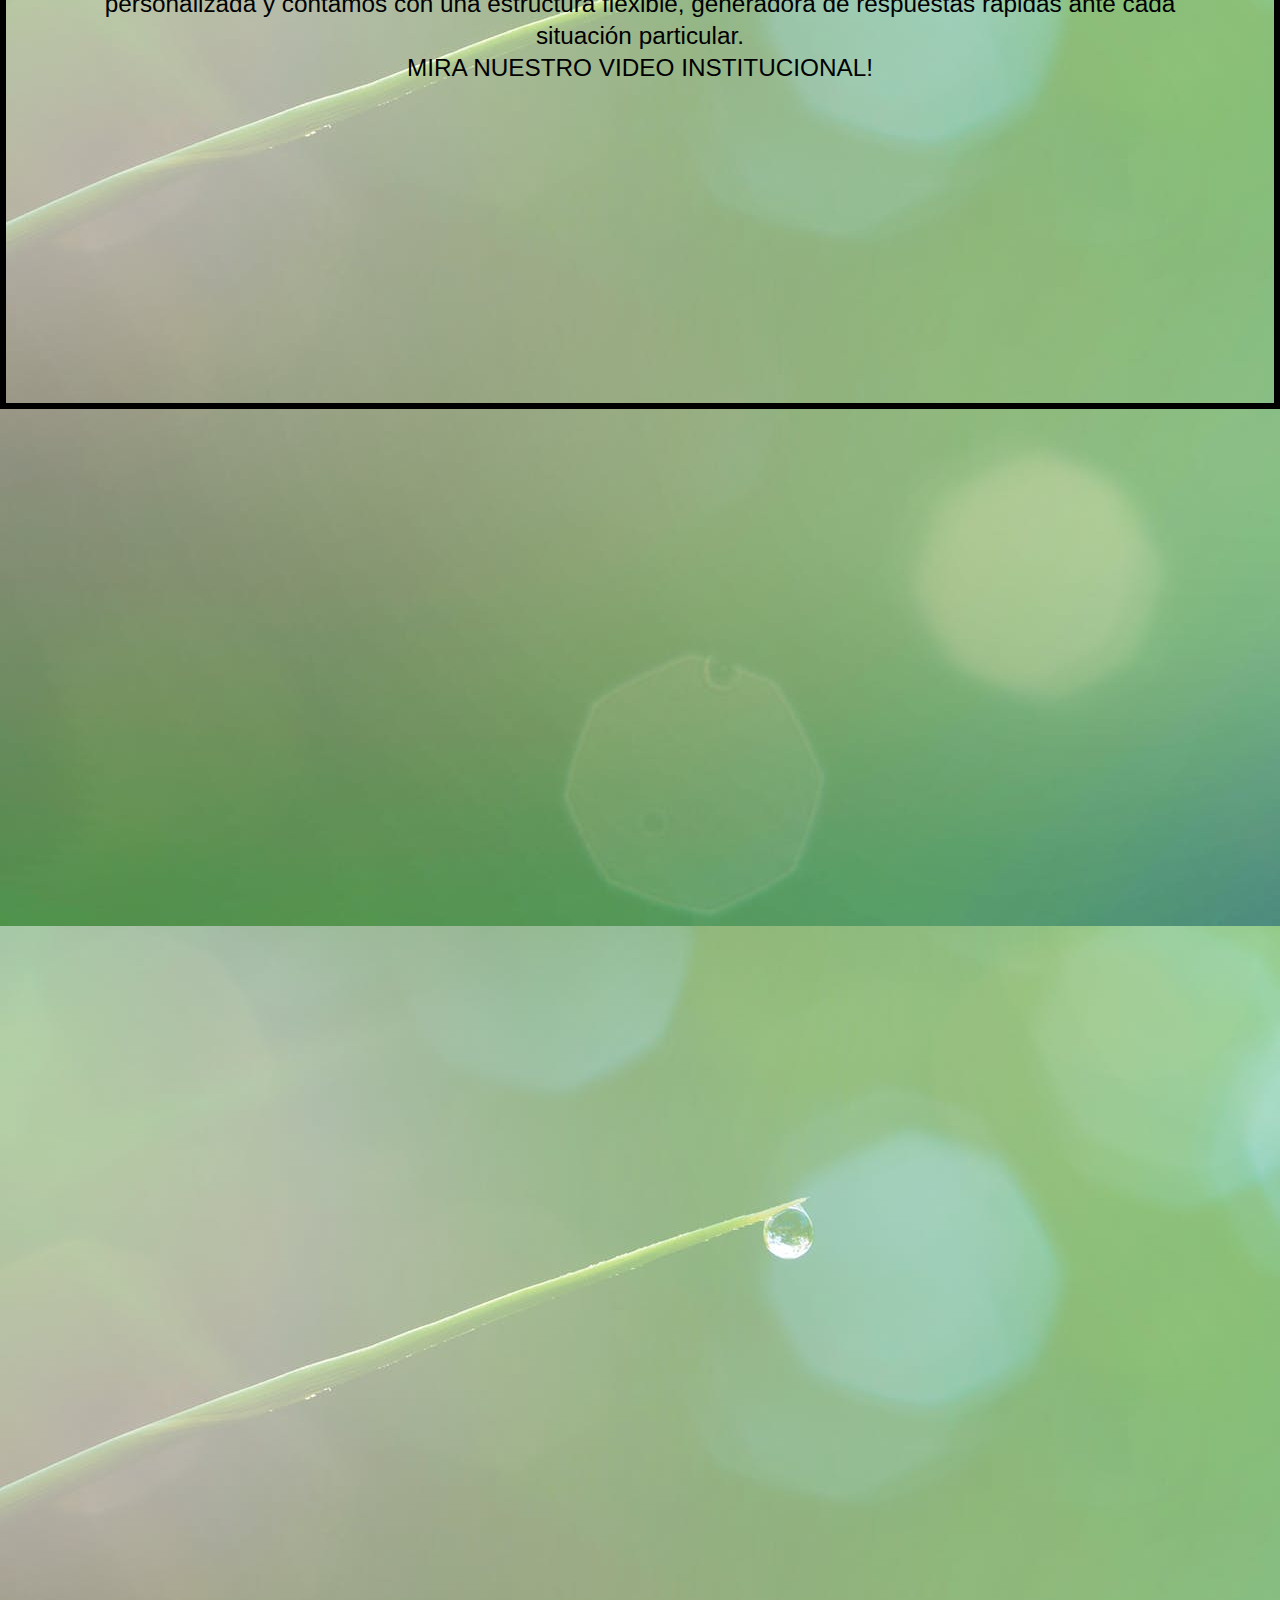
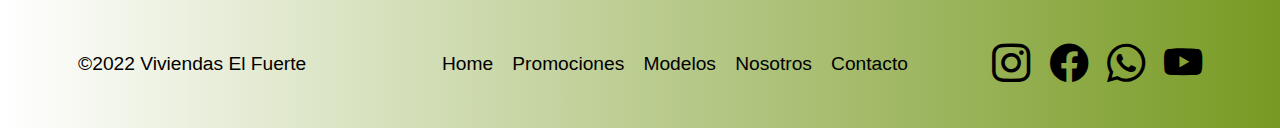
<file: pages/nosotros.html>
<!DOCTYPE html>
<html lang="en">
<head>
    <meta charset="UTF-8">
    <meta http-equiv="X-UA-Compatible" content="IE=edge">
    <meta name="viewport" content="width=}, initial-scale=1.0">
    <meta name="description" content="Empresa líder en construcción de viviendas en el país">
    <meta name="keywords" content="viviendas,Córdoba,construcción,calidad">
    <title>Viviendas El Fuerte</title>
    <!-- logo -->
    <link rel="shortcut icon" href="../img/logo2.png">
    <!-- google fonts -->
    <link rel="preconnect" href="https://fonts.googleapis.com">
    <link rel="preconnect" href="https://fonts.gstatic.com" crossorigin>
    <link href="https://fonts.googleapis.com/css2?family=Mulish&family=Permanent+Marker&display=swap" rel="stylesheet">
    <!-- animaciones -->
    <link
    rel="stylesheet"
    href="https://cdnjs.cloudflare.com/ajax/libs/animate.css/4.1.1/animate.min.css"/>
    <!-- bootstrap -->
    <link href="https://cdn.jsdelivr.net/npm/bootstrap@5.1.3/dist/css/bootstrap.min.css" rel="stylesheet" integrity="sha384-1BmE4kWBq78iYhFldvKuhfTAU6auU8tT94WrHftjDbrCEXSU1oBoqyl2QvZ6jIW3" crossorigin="anonymous">
    <link rel="stylesheet" href="https://cdn.jsdelivr.net/npm/bootstrap-icons@1.8.1/font/bootstrap-icons.css">
    <!-- estilo propio -->
    <link rel="stylesheet" href="../css/main.css">
</head>
<body id="nosotros">
    <header id="header" class="header__nosotros">
        <div class="logo__contacto">
            <div class="logo">
            <a href="../index.html"><img src="../img/logo2.png" alt="logo" class="animate__animated animate__backInLeft"></a>
            </div>
            <div class="contacto__header">
                <a href="https://www.instagram.com/viviendasel_fuerte/?hl=es"><i class="bi bi-instagram"></i></a>
                <a href="https://www.facebook.com/Viviendas-El-Fuerte-236899509656977"><i class="bi bi-facebook"></i></a>
                <a href="https://api.whatsapp.com/send?phone=5493515313425"><i class="bi bi-whatsapp"></i></a><!-- 5122946 -->
                <a href="https://www.youtube.com/user/viviendaselfuerte"><i class="bi bi-youtube"></i></a>
            </div>        
        </div>
        <nav class="navbar navbar-expand-lg navbar-light">
            <div class="container-fluid">
                <button class="navbar-toggler" type="button" data-bs-toggle="collapse" data-bs-target="#navbarNav" aria-controls="navbarNav" aria-expanded="false" aria-label="Toggle navigation">
                <span class="navbar-toggler-icon"></span>
                </button>
                <div class="collapse navbar-collapse" id="navbarNav">
                    <ul class="navbar-nav">
                        <li class="nav-item">
                            <a class="nav-link" href="../index.html">Home</a>
                        </li>
                        <li class="nav-item">
                            <a class="nav-link nav_black" href="./promociones.html">Promociones</a>
                        </li>
                        <li class="nav-item">
                            <a  class="nav-link nav_black" href="./modelos.html">Modelos</a>
                        </li>
                        <li class="nav-item">
                            <a class="nav-link active nav_black" aria-current="page" href="./nosotros.html">Nosotros</a>
                        </li>
                        <li class="nav-item">
                            <a class="nav-link nav_black" href="./contacto.html">Contacto</a>
                        </li>
                    </ul>
                </div>
            </div>
        </nav>
    </header>
    <section>
        <div class="nuestras__sucursales">
            <h1 class="animate__animated animate__heartBeat">Nuestras Sucursales</h1>
            <div class="sucursales">  
                <div class="sucursal__map">
                    <h3>Sucursal Córdoba</h3>
                    <p>Ubicada en Av. Colón 4437, se encuentra nuestra principal oficina comercial, instalada en el año 2000.
                        Cuenta con dos habilitaciones, cocina comedor, baño, lavadero y galería cochera.
                    </p>
                    <iframe src="https://www.google.com/maps/embed?pb=!1m18!1m12!1m3!1d3405.618823688803!2d-64.24002328489742!3d-31.39707228141053!2m3!1f0!2f0!3f0!3m2!1i1024!2i768!4f13.1!3m3!1m2!1s0x943298cc0bb20de7%3A0x41f42ab5c70e656e!2sAv.%20Col%C3%B3n%204437%2C%20X5000%20C%C3%B3rdoba!5e0!3m2!1ses-419!2sar!4v1647115120764!5m2!1ses-419!2sar" width="600" height="450" style="border:0;" allowfullscreen="" loading="lazy"></iframe>
                </div>
                <div class="sucursal__map">
                    <h3>Sucursal Calera</h3>
                    <p>Ubicada en ruta provincia E-55 km 2, camino a La Calera, contamos con la segunda exposición, dónde podrá encontrar
                        una exposición tipo "Cabaña". Además, podrá visitar nuestro galpón.
                    </p>
                    <iframe src="https://www.google.com/maps/embed?pb=!1m18!1m12!1m3!1d771.9093751103165!2d-64.31709117079832!3d-31.35764699883895!2m3!1f0!2f0!3f0!3m2!1i1024!2i768!4f13.1!3m3!1m2!1s0x0%3A0x389f92cd083d7ad0!2zMzHCsDIxJzI3LjUiUyA2NMKwMTgnNTkuNiJX!5e1!3m2!1ses-419!2sar!4v1648148407057!5m2!1ses-419!2sar" width="600" height="450" style="border:0;" allowfullscreen="" loading="lazy"></iframe>
                </div>
            </div>
        </div>
        <div class="nosotros">
            <h2 class="animate__animated animate__heartBeat">Sobre Nosotros</h2>
            <div class="sobre__nosotros">   
                <p>Somos una empresa que nació en 1969 tras el sueño de su fundador.  Durante todo este tiempo atravesó todo tipo de fluctuaciones económicas, fortaleciéndose y aprendiendo a ser una Empresa Argentina. <br>
                Durante diez años fuimos presidente de la Ca.Pre.Sec, Cámara de Prefabricación en Seco, que asociaba a muchas empresas del rubro con el fin de consolidar y defender tanto a los productores responsables como al  público consumidor.</p>
                <p class="segundo__parrafo"> Con el tiempo la empresa creció, nuestras viviendas unieron los puntos más distanciados del país, adaptando nuestro producto a cualquier tipo de clima. <br>
                El punto de inflexión en nuestra historia fue cuando abrimos la primer sucursal en Córdoba, convirtiéndonos en pioneros de todas las empresas que hoy puede encontrar en el mercado cordobés.  Hoy con cede central en esta provincia, abastecemos a todo el interior  y a provincias vecinas.  <br>
                Tenemos un concepto de empresa - familia y deseamos que nuestro ambiente de trabajo sea cálido uniéndonos a nuestros clientes en un ambiente de cordialidad y profesionalidad. La atención es  personalizada y contamos con una estructura flexible, generadora de respuestas rápidas ante cada situación particular. <br>
                <span>MIRA NUESTRO VIDEO INSTITUCIONAL!</span>
            </p>
            </div>
            <div class="video__institucional">
                <iframe width="560" height="315" src="https://www.youtube.com/embed/JCpTk3AlLRk" title="YouTube video player" frameborder="0" allow="accelerometer; autoplay; clipboard-write; encrypted-media; gyroscope; picture-in-picture" allowfullscreen></iframe>
            </div>
        </div>
    </section>  
    <footer id="footer" class="footer__nosotros">
        <div class="copy">
            <p>&copy;2022 Viviendas El Fuerte</p>
        </div>
        <div class="menu__nav__footer">
            <ul class="barra__nav__footer">
                <li> <a href="../index.html">Home</a></li>
                <li> <a href="./promociones.html">Promociones</a></li>
                <li> <a href="./modelos.html">Modelos</a></li>
                <li> <a href="./nosotros.html">Nosotros</a></li>
                <li> <a href="./contacto.html">Contacto</a></li>           
            </ul>
        </div>
        <div class="contacto__footer">
            <a href="https://www.instagram.com/viviendasel_fuerte/?hl=es"><i class="bi bi-instagram"></i></a>
            <a href="https://www.facebook.com/Viviendas-El-Fuerte-236899509656977"><i class="bi bi-facebook"></i></a>
            <a href="https://api.whatsapp.com/send?phone=5493515313425"><i class="bi bi-whatsapp"></i></a>
            <a href="https://www.youtube.com/user/viviendaselfuerte"><i class="bi bi-youtube"></i></a>
        </div>
    </footer>
    <!-- JS BOOTSTRAP -->
    <script src="https://cdn.jsdelivr.net/npm/@popperjs/core@2.10.2/dist/umd/popper.min.js" integrity="sha384-7+zCNj/IqJ95wo16oMtfsKbZ9ccEh31eOz1HGyDuCQ6wgnyJNSYdrPa03rtR1zdB" crossorigin="anonymous"></script>
    <script src="https://cdn.jsdelivr.net/npm/bootstrap@5.1.3/dist/js/bootstrap.min.js" integrity="sha384-QJHtvGhmr9XOIpI6YVutG+2QOK9T+ZnN4kzFN1RtK3zEFEIsxhlmWl5/YESvpZ13" crossorigin="anonymous"></script>
    
</body>
</html>
</file>
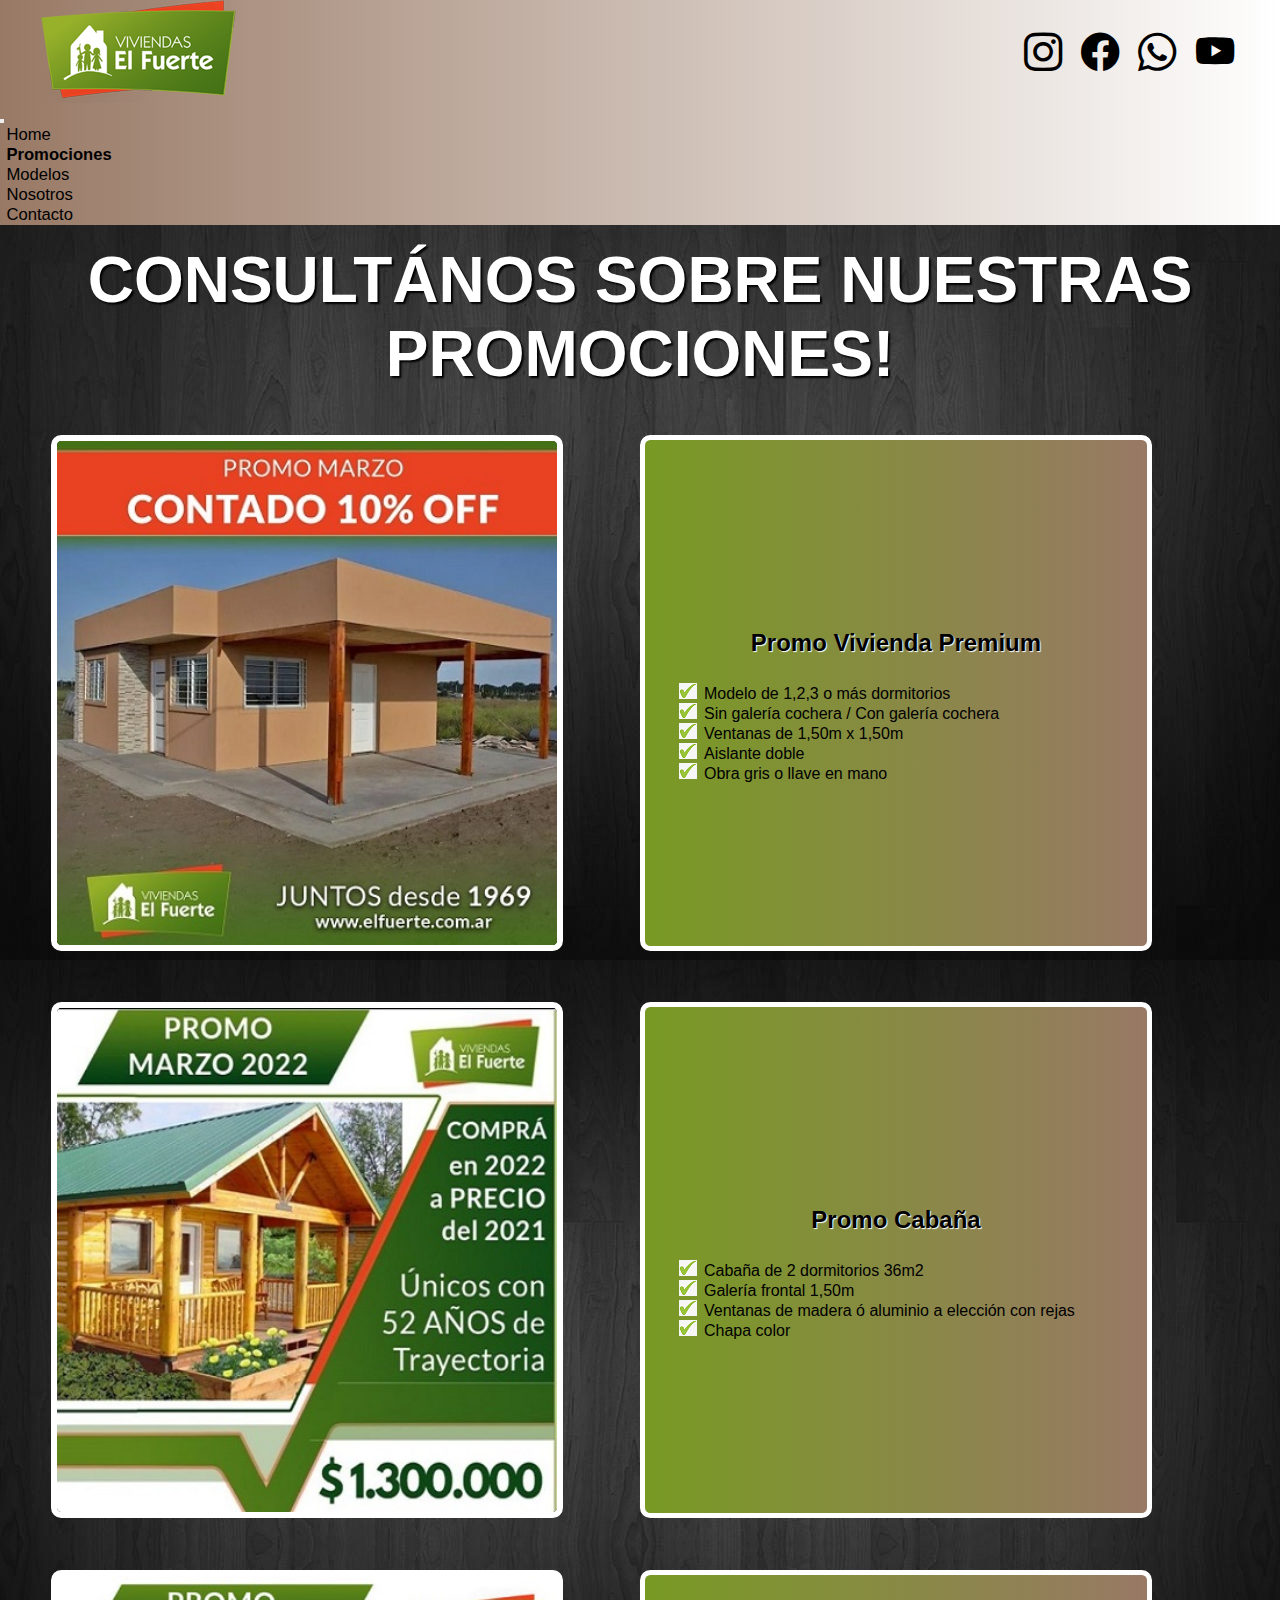
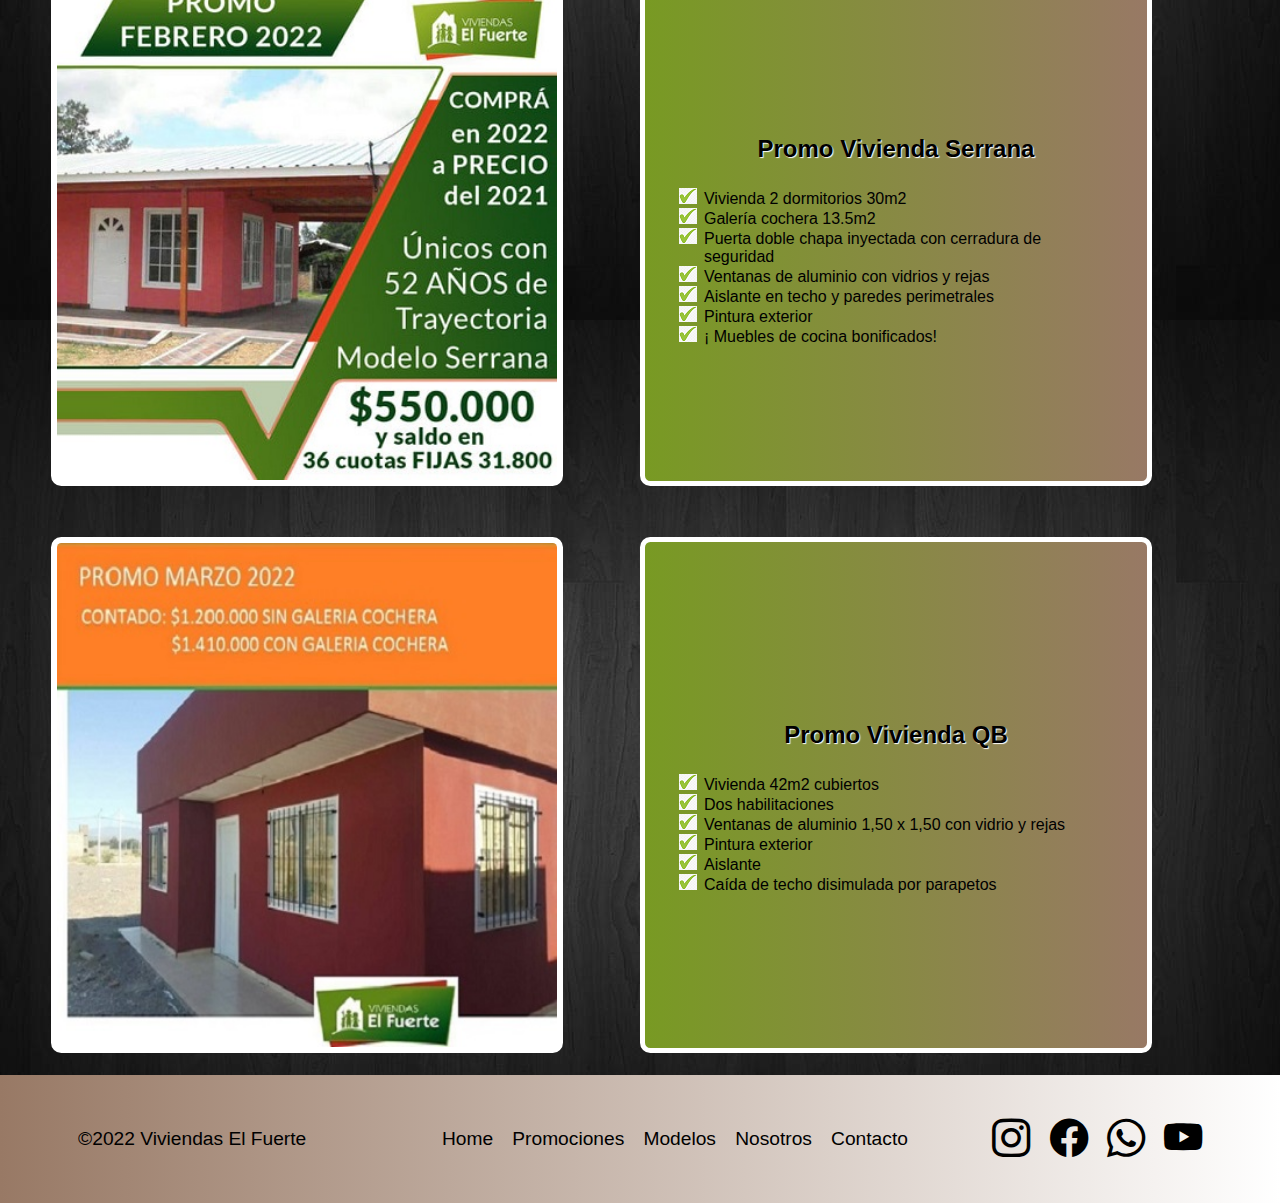
<file: pages/promociones.html>
<!DOCTYPE html>
<html lang="en">
<head>
    <meta charset="UTF-8">
    <meta http-equiv="X-UA-Compatible" content="IE=edge">
    <meta name="viewport" content="width=}, initial-scale=1.0">
    <meta name="description" content="Promociones vigentes Viviendas El Fuerte">
    <meta name="keywords" content="promociones,viviendas,descuentos">
    <title>Viviendas El Fuerte</title>
    <!-- logo -->
    <link rel="shortcut icon" href="../img/logo2.png">
    <!-- google fonts -->
    <link rel="preconnect" href="https://fonts.googleapis.com">
    <link rel="preconnect" href="https://fonts.gstatic.com" crossorigin>
    <link href="https://fonts.googleapis.com/css2?family=Mulish&family=Permanent+Marker&display=swap" rel="stylesheet">
    <!-- animacion -->
    <link
    rel="stylesheet"
    href="https://cdnjs.cloudflare.com/ajax/libs/animate.css/4.1.1/animate.min.css"/>
    <!-- bootstrap -->
    <link href="https://cdn.jsdelivr.net/npm/bootstrap@5.1.3/dist/css/bootstrap.min.css" rel="stylesheet" integrity="sha384-1BmE4kWBq78iYhFldvKuhfTAU6auU8tT94WrHftjDbrCEXSU1oBoqyl2QvZ6jIW3" crossorigin="anonymous">
    <link rel="stylesheet" href="https://cdn.jsdelivr.net/npm/bootstrap-icons@1.8.1/font/bootstrap-icons.css">
    <!-- css -->
    <link rel="stylesheet" href="../css/main.css">
    
</head>
<body id="promociones">

    <header id="header" class="header__promociones">
        <div class="logo__contacto">
            <div class="logo">
            <a href="../index.html"><img src="../img/logo2.png" alt="logo" class="animate__animated animate__backInLeft"></a>
            </div>
            <div class="contacto__header">
                <a href="https://www.instagram.com/viviendasel_fuerte/?hl=es"><i class="bi bi-instagram"></i></a>
                <a href="https://www.facebook.com/Viviendas-El-Fuerte-236899509656977"><i class="bi bi-facebook"></i></a>
                <a href="https://api.whatsapp.com/send?phone=5493515313425"><i class="bi bi-whatsapp"></i></a><!-- 5122946 -->
                <a href="https://www.youtube.com/user/viviendaselfuerte"><i class="bi bi-youtube"></i></a>
            </div>        
        </div>
        <nav class="navbar navbar-expand-lg navbar-light">
            <div class="container-fluid">
                <button class="navbar-toggler" type="button" data-bs-toggle="collapse" data-bs-target="#navbarNav" aria-controls="navbarNav" aria-expanded="false" aria-label="Toggle navigation">
                <span class="navbar-toggler-icon"></span>
                </button>
                <div class="collapse navbar-collapse" id="navbarNav">
                    <ul class="navbar-nav">
                        <li class="nav-item">
                            <a class="nav-link" href="../index.html">Home</a>
                        </li>
                        <li class="nav-item">
                            <a class="nav-link active nav_black" aria-current="page" href="./promociones.html">Promociones</a>
                        </li>
                        <li class="nav-item">
                            <a  class="nav-link" href="./modelos.html">Modelos</a>
                        </li>
                        <li class="nav-item">
                            <a class="nav-link" href="./nosotros.html">Nosotros</a>
                        </li>
                        <li class="nav-item">
                            <a class="nav-link" href="./contacto.html">Contacto</a>
                        </li>
                    </ul>
                </div>
            </div>
        </nav>
    </header>
    
    <section class="seccion__promocion">
        <h1 class="animate__animated animate__heartBeat">Consultános sobre nuestras promociones!</h1>
        <div class="promo__caracteristicas">
            <div class="promo__img">
            <img src="../img/index-promo-1.jpg" alt="promo uno">
            </div>
            <div class="promo__texto">
                <h2>Promo Vivienda Premium</h2>
                <ul class="listado__promo">
                    <li>Modelo de 1,2,3 o más dormitorios</li>
                    <li>Sin galería cochera / Con galería cochera</li>
                    <li>Ventanas de 1,50m x 1,50m </li>
                    <li>Aislante doble</li>
                    <li>Obra gris o llave en mano</li>
                </ul>
            </div>
        </div>
        <div class="promo__caracteristicas">
            <div class="promo__img">
                <img src="../img/index-promo-2.jpg" alt="promo uno">
            </div>
            <div class="promo__texto">
                <h2>Promo Cabaña</h2>
                <ul class="listado__promo">
                    <li>Cabaña de 2 dormitorios 36m2</li>
                    <li>Galería frontal 1,50m</li>
                    <li>Ventanas de madera ó aluminio a elección con rejas</li>
                    <li>Chapa color</li>
                </ul>
            </div>
        </div>
        </div>
        <div class="promo__caracteristicas">
            <div class="promo__img">
                <img src="../img/index-promo-3.jpg" alt="promo uno">
            </div>
            <div class="promo__texto">
                <h2>Promo Vivienda Serrana</h2>
                <ul class="listado__promo">
                    <li>Vivienda 2 dormitorios 30m2</li>
                    <li> Galería cochera 13.5m2</li>
                    <li>Puerta doble chapa inyectada con cerradura de seguridad</li>
                    <li>Ventanas de aluminio con vidrios y rejas</li>
                    <li>Aislante en techo y paredes perimetrales</li>
                    <li>Pintura exterior</li>
                    <li>¡ Muebles de cocina bonificados!</li>
                </ul>
            </div>
        </div>
        <div class="promo__caracteristicas">
            <div class="promo__img">
            <img src="../img/index-promo-4.jpg" alt="promo uno">
            </div>
            <div class="promo__texto">
                <h2>Promo Vivienda QB</h2>
                <ul class="listado__promo">
                    <li>Vivienda 42m2 cubiertos</li>
                    <li>Dos habilitaciones</li>
                    <li>Ventanas de aluminio 1,50 x 1,50 con vidrio y rejas</li>
                    <li>Pintura exterior</li>
                    <li>Aislante</li>
                    <li>Caída de techo disimulada por parapetos</li>
                </ul>
            </div>
        </div>
    </section>
    <footer id="footer" class="footer__promociones">
        <div class="copy">
            <p>&copy;2022 Viviendas El Fuerte</p>
        </div>
        <div class="menu__nav__footer">
            <ul class="barra__nav__footer">
                <li> <a href="../index.html">Home</a></li>
                <li> <a href="./promociones.html">Promociones</a></li>
                <li> <a href="./modelos.html">Modelos</a></li>
                <li> <a href="./nosotros.html">Nosotros</a></li>
                <li> <a href="./contacto.html">Contacto</a></li>           
            </ul>
        </div>
        <div class="contacto__footer">
            <a href="https://www.instagram.com/viviendasel_fuerte/?hl=es"><i class="bi bi-instagram"></i></a>
            <a href="https://www.facebook.com/Viviendas-El-Fuerte-236899509656977"><i class="bi bi-facebook"></i></a>
            <a href="https://api.whatsapp.com/send?phone=5493515313425"><i class="bi bi-whatsapp"></i></a>
            <a href="https://www.youtube.com/user/viviendaselfuerte"><i class="bi bi-youtube"></i></a>
        </div>
        
    </footer>
    <!-- JS BOOTSTRAP -->
    <script src="https://cdn.jsdelivr.net/npm/@popperjs/core@2.10.2/dist/umd/popper.min.js" integrity="sha384-7+zCNj/IqJ95wo16oMtfsKbZ9ccEh31eOz1HGyDuCQ6wgnyJNSYdrPa03rtR1zdB" crossorigin="anonymous"></script>
    <script src="https://cdn.jsdelivr.net/npm/bootstrap@5.1.3/dist/js/bootstrap.min.js" integrity="sha384-QJHtvGhmr9XOIpI6YVutG+2QOK9T+ZnN4kzFN1RtK3zEFEIsxhlmWl5/YESvpZ13" crossorigin="anonymous"></script>
</body>
</html>
</file>
<file: css/main.css>
@charset "UTF-8";
* {
  margin: 0;
  padding: 0;
  font-family: 'Segoe UI', Tahoma, Geneva, Verdana, sans-serif;
  -webkit-box-sizing: border-box;
          box-sizing: border-box;
}

* ul li {
  list-style: none;
}

* a {
  text-decoration: none;
}

#header {
  -ms-grid-row: 1;
  -ms-grid-column: 1;
  grid-area: header;
  display: -webkit-box;
  display: -ms-flexbox;
  display: flex;
  -webkit-box-orient: vertical;
  -webkit-box-direction: normal;
      -ms-flex-direction: column;
          flex-direction: column;
  -webkit-box-pack: justify;
      -ms-flex-pack: justify;
          justify-content: space-between;
}

#header .logo__contacto {
  display: -webkit-box;
  display: -ms-flexbox;
  display: flex;
  -webkit-box-pack: justify;
      -ms-flex-pack: justify;
          justify-content: space-between;
  height: 10vw;
}

#header .logo__contacto .logo {
  width: 15vw;
  -ms-flex-item-align: center;
      -ms-grid-row-align: center;
      align-self: center;
  margin-left: 3vw;
}

#header .logo__contacto .logo #header .logo__contacto .logo img {
  width: 10vw;
  height: 7vw;
}

#header .logo__contacto .contacto__header {
  display: -webkit-box;
  display: -ms-flexbox;
  display: flex;
  gap: 1.5vw;
  width: 20vw;
  -webkit-box-align: center;
      -ms-flex-align: center;
          align-items: center;
}

#header .logo__contacto .contacto__header .bi {
  font-size: 3vw;
  color: black;
}

#header .logo__contacto .contacto__header .bi:hover {
  font-size: 3.2vw;
  opacity: 50%;
}

#header .navbar-collapse {
  -webkit-box-pack: end;
      -ms-flex-pack: end;
          justify-content: end;
  width: 100%;
  padding: 0%;
}

#header .navbar-collapse .navbar-nav {
  width: 100%;
  margin: 0;
  padding: 0;
}

#header .navbar-light .navbar-nav .nav-link {
  font-size: 1.3vw;
  margin: 0.5vw;
}

#header .navbar-light .navbar-nav .nav-link.active {
  font-weight: bold;
}

.header__index {
  background: -webkit-gradient(linear, left top, right top, from(#789a23), to(#987965));
  background: linear-gradient(to right, #789a23, #987965);
}

.header__promociones {
  background: -webkit-gradient(linear, left top, right top, from(#987965), to(#ffffff));
  background: linear-gradient(to right, #987965, #ffffff);
}

.header__modelos {
  background: -webkit-gradient(linear, left top, right top, from(#ffffff), to(#987965));
  background: linear-gradient(to right, #ffffff, #987965);
}

.header__nosotros {
  background: -webkit-gradient(linear, right top, left top, from(#789a23), to(#ffffff));
  background: linear-gradient(to left, #789a23, #ffffff);
}

.header__contacto {
  background: -webkit-gradient(linear, left top, right top, from(#789a23), to(#987965));
  background: linear-gradient(to right, #789a23, #987965);
}

.navbar-light .navbar-nav .nav-link .color {
  color: #000000;
}

#index {
  width: 100%;
  background-image: url(../img/pexels-pixabay-301717.jpg);
  margin: 0 0;
  height: 100vw;
  display: -ms-grid;
  display: grid;
      grid-template-areas: "header" "main" "section" "footer";
  -ms-grid-rows: 15vw auto auto 10vw;
      grid-template-rows: 15vw auto auto 10vw;
  -ms-grid-columns: 100%;
      grid-template-columns: 100%;
  /* SECCION PRESENTACION */
  /* PROMOCIONES */
}

#index .navbar-nav {
  background: -webkit-gradient(linear, left top, right top, from(#789a23), to(#987965));
  background: linear-gradient(to right, #789a23, #987965);
}

#index .navbar-light .navbar-nav .nav-link {
  color: #ffffff;
  background-color: linear-gradient(to right, #789a23, #987965);
}

#index .navbar-light .navbar-nav .nav-link.active {
  color: #ffffff;
  background-color: linear-gradient(to right, #789a23, #987965);
}

#index #presentacion__empresa {
  -ms-grid-row: 2;
  -ms-grid-column: 1;
  grid-area: main;
  height: 120vw;
  width: auto;
  gap: 1vw;
  margin: 2vw 0.1vw;
  display: -webkit-box;
  display: -ms-flexbox;
  display: flex;
  -webkit-box-orient: vertical;
  -webkit-box-direction: normal;
      -ms-flex-direction: column;
          flex-direction: column;
  -webkit-box-pack: space-evenly;
      -ms-flex-pack: space-evenly;
          justify-content: space-evenly;
}

#index #presentacion__empresa .titulo__presentacion {
  display: -webkit-box;
  display: -ms-flexbox;
  display: flex;
  -webkit-box-orient: vertical;
  -webkit-box-direction: normal;
      -ms-flex-direction: column;
          flex-direction: column;
  gap: 2vw;
  -webkit-box-align: center;
      -ms-flex-align: center;
          align-items: center;
  text-transform: uppercase;
}

#index #presentacion__empresa .titulo__presentacion h1, #index #presentacion__empresa .titulo__presentacion h2 {
  font-size: 4vw;
  text-shadow: 2px 2px 2px #ffffff;
}

#index #presentacion__empresa .titulo__presentacion h2 {
  font-size: 3vw;
}

#index #presentacion__empresa .row {
  width: 80vw;
  display: -webkit-box;
  display: -ms-flexbox;
  display: flex;
  -webkit-box-pack: space-evenly;
      -ms-flex-pack: space-evenly;
          justify-content: space-evenly;
}

#index #presentacion__empresa .row .col {
  display: -webkit-box;
  display: -ms-flexbox;
  display: flex;
  -webkit-box-orient: horizontal;
  -webkit-box-direction: normal;
      -ms-flex-direction: row;
          flex-direction: row;
  width: 20vw;
  height: 10vw;
  margin: 0.8vw 0.5vw;
  -webkit-transition: all 1s;
  transition: all 1s;
}

#index #presentacion__empresa .row .col p {
  background-color: #789a23;
  color: #ffffff;
  margin: 0.3vw;
  width: 50%;
  font-size: 1.6vw;
  border-radius: 0% 20% 20% 0%;
}

#index #presentacion__empresa .row .col p:hover {
  background-color: #9ccf1a;
  width: 55%;
  font-size: 1.8vw;
  cursor: pointer;
}

#index #presentacion__empresa .row img {
  width: 30%;
  height: 100%;
  border-radius: 20% 0% 0% 20%;
}

#index #index__promociones {
  -ms-grid-row: 3;
  -ms-grid-column: 1;
  grid-area: section;
  height: 30vw;
  margin-bottom: 5vw;
}

#index #index__promociones h2 {
  text-align: center;
  font-size: 3vw;
  background: -webkit-gradient(linear, left top, right top, from(#789a23), to(#987965));
  background: linear-gradient(to right, #789a23, #987965);
  height: 5vw;
  margin-top: 0.5vw;
}

#index #index__promociones h2 a {
  color: #ffffff;
  -webkit-transition: all 1.5s;
  transition: all 1.5s;
}

#index #index__promociones h2 a:hover {
  opacity: 50%;
  color: #a62020;
  font-size: 3.5vw;
}

#index #index__promociones .index__nuestras__promos {
  padding: 0.8vw;
  height: 25vw;
  gap: 1vw;
  margin: 1vw 1vw;
  display: -webkit-box;
  display: -ms-flexbox;
  display: flex;
  -webkit-box-orient: horizontal;
  -webkit-box-direction: normal;
      -ms-flex-direction: row;
          flex-direction: row;
  -ms-flex-wrap: nowrap;
      flex-wrap: nowrap;
  -webkit-box-pack: space-evenly;
      -ms-flex-pack: space-evenly;
          justify-content: space-evenly;
}

#index #index__promociones .index__nuestras__promos .index__promocion {
  width: 23vw;
  height: 23vw;
  border: 0.5vw solid #789a23;
  background-color: #ffffff;
  border-radius: 5%;
  -webkit-transition: all 400ms;
  transition: all 400ms;
}

#index #index__promociones .index__nuestras__promos .index__promocion a {
  display: inline-block;
}

#index #index__promociones .index__nuestras__promos .index__promocion:hover {
  width: 25vw;
  height: 25vw;
  border: 0.7vw solid #a62020;
}

#index #index__promociones .index__nuestras__promos .index__promocion img {
  width: 100%;
  -webkit-transition: all 1s;
  transition: all 1s;
}

#promociones {
  background-image: url("../img/fondo-promociones.jpg");
  display: -ms-grid;
  display: grid;
  gap: 2vw;
      grid-template-areas: "header" "menu" "footer";
  -ms-grid-columns: 100%;
      grid-template-columns: 100%;
  -ms-grid-rows: 15vw 190vw 10vw;
      grid-template-rows: 15vw 190vw 10vw;
}

#promociones .header__promociones {
  -ms-grid-row: 1;
  -ms-grid-column: 1;
  grid-area: header;
  background-color: linear-gradient(to right, #987965, #ffffff);
}

#promociones .header__promociones .navbar-nav {
  background: -webkit-gradient(linear, left top, right top, from(#987965), to(#ffffff));
  background: linear-gradient(to right, #987965, #ffffff);
}

#promociones .header__promociones .navbar-light .navbar-nav .nav-link {
  color: #000000;
  background-color: linear-gradient(to right, #987965, #ffffff);
}

#promociones .header__promociones .navbar-light .navbar-nav .nav-link.active {
  color: #000000;
  background-color: linear-gradient(to right, #987965, #ffffff);
}

#promociones .seccion__promocion {
  -ms-grid-row: 2;
  -ms-grid-column: 1;
  grid-area: menu;
  margin: 2vw;
}

#promociones .seccion__promocion h1, #promociones .seccion__promocion #index #presentacion__empresa .titulo__presentacion h2, #index #presentacion__empresa .titulo__presentacion #promociones .seccion__promocion h2 {
  text-align: center;
  color: #ffffff;
  text-shadow: 2px 2px 2px #000;
  height: 10vw;
  font-size: 5vw;
  text-transform: uppercase;
  margin-bottom: 3vw;
}

#promociones .seccion__promocion .promo__caracteristicas {
  display: -webkit-box;
  display: -ms-flexbox;
  display: flex;
  -webkit-box-orient: horizontal;
  -webkit-box-direction: normal;
      -ms-flex-direction: row;
          flex-direction: row;
  gap: 2vw;
  width: auto;
}

#promociones .seccion__promocion .promo__caracteristicas .promo__img {
  margin: 2vw;
  width: 40vw;
  border: 0.5vw solid white;
  background-color: #ffffff;
  border-radius: 2%;
  overflow: hidden;
}

#promociones .seccion__promocion .promo__caracteristicas .promo__img:hover {
  -webkit-filter: sepia(50%);
          filter: sepia(50%);
  cursor: pointer;
}

#promociones .seccion__promocion .promo__caracteristicas .promo__img img {
  width: 100%;
  height: 100%;
}

#promociones .seccion__promocion .promo__caracteristicas .promo__texto {
  margin: 2vw;
  width: 40vw;
  background: -webkit-gradient(linear, left top, right top, from(#789a23), to(#987965));
  background: linear-gradient(to right, #789a23, #987965);
  border: 0.4vw solid #ffffff;
  display: -webkit-box;
  display: -ms-flexbox;
  display: flex;
  -webkit-box-orient: vertical;
  -webkit-box-direction: normal;
      -ms-flex-direction: column;
          flex-direction: column;
  -webkit-box-pack: center;
      -ms-flex-pack: center;
          justify-content: center;
  -webkit-box-align: center;
      -ms-flex-align: center;
          align-items: center;
  border-radius: 2%;
}

#promociones .seccion__promocion .promo__caracteristicas .promo__texto:hover {
  -webkit-filter: sepia(50%);
          filter: sepia(50%);
  cursor: pointer;
}

#promociones .seccion__promocion .promo__caracteristicas .promo__texto h2 {
  margin: 2vw auto;
  text-shadow: 1px 1px 1px #ffffff;
}

#promociones .seccion__promocion .promo__caracteristicas .promo__texto .listado__promo {
  display: -webkit-box;
  display: -ms-flexbox;
  display: flex;
  -webkit-box-orient: vertical;
  -webkit-box-direction: normal;
      -ms-flex-direction: column;
          flex-direction: column;
  -webkit-box-pack: space-evenly;
      -ms-flex-pack: space-evenly;
          justify-content: space-evenly;
}

#promociones .seccion__promocion .promo__caracteristicas .promo__texto .listado__promo li {
  list-style: url("../img/tilde.png");
  width: 30vw;
}

#promociones .footer__promociones {
  -ms-grid-row: 4;
  -ms-grid-column: 1;
  grid-area: footer;
  background: -webkit-gradient(linear, left top, right top, from(#987965), to(#ffffff));
  background: linear-gradient(to right, #987965, #ffffff);
}

#promociones .footer__promociones .copy {
  color: #000000;
}

#promociones .footer__promociones .menu__nav__footer .barra__nav__footer li a {
  color: #000000;
}

#contacto {
  background-image: url("../img/fondo-contacto.jpeg");
  gap: 2vw;
  display: -ms-grid;
  display: grid;
      grid-template-areas: "header" "main" "footer";
  -ms-grid-columns: 100%;
      grid-template-columns: 100%;
  -ms-grid-rows: 15vw auto 10vw;
      grid-template-rows: 15vw auto 10vw;
}

#contacto .header__contacto {
  -ms-grid-row: 1;
  -ms-grid-column: 1;
  grid-area: header;
}

#contacto .header__contacto .navbar-nav {
  background: -webkit-gradient(linear, left top, right top, from(#789a23), to(#987965));
  background: linear-gradient(to right, #789a23, #987965);
}

#contacto .header__contacto .navbar-light .navbar-nav .nav-link {
  color: #ffffff;
}

#contacto .header__contacto .navbar-light .navbar-nav .nav-link.active {
  color: #ffffff;
}

#contacto .main__contacto {
  -ms-grid-row: 2;
  -ms-grid-column: 1;
  grid-area: main;
  display: -webkit-box;
  display: -ms-flexbox;
  display: flex;
  -webkit-box-orient: horizontal;
  -webkit-box-direction: normal;
      -ms-flex-direction: row;
          flex-direction: row;
  margin: 2vw;
  gap: 1vw;
}

#contacto .main__contacto .formulario__contacto {
  background-image: url("../img/fondo-contacto.jpeg");
  color: #000000;
  border: 0.4vw solid #000000;
  border-radius: 1%;
}

#contacto .main__contacto .formulario__contacto h2 {
  margin: 2vw;
  text-align: center;
  text-transform: uppercase;
  text-shadow: 1px 1px 1px #ffffff;
}

#contacto .main__contacto .formulario__contacto .contenedor__datos__personales {
  display: -webkit-box;
  display: -ms-flexbox;
  display: flex;
  -webkit-box-orient: vertical;
  -webkit-box-direction: normal;
      -ms-flex-direction: column;
          flex-direction: column;
  margin-bottom: 1vw;
  margin-left: 1vw;
}

#contacto .main__contacto .formulario__contacto .contenedor__datos__personales .datos__personales {
  margin: 0.5vw;
  display: -webkit-box;
  display: -ms-flexbox;
  display: flex;
  -webkit-box-pack: justify;
      -ms-flex-pack: justify;
          justify-content: space-between;
}

#contacto .main__contacto .formulario__contacto .contenedor__datos__personales .datos__personales label {
  font-weight: bold;
}

#contacto .main__contacto .formulario__contacto .contenedor__datos__personales .datos__personales input {
  width: 20vw;
  padding: 0.4vw;
}

#contacto .main__contacto .formulario__contacto .contenedor__datos__compra {
  margin: 1vw;
  display: -webkit-box;
  display: -ms-flexbox;
  display: flex;
  -webkit-box-orient: vertical;
  -webkit-box-direction: normal;
      -ms-flex-direction: column;
          flex-direction: column;
  gap: 1vw;
}

#contacto .main__contacto .formulario__contacto .contenedor__datos__compra .datos__compras {
  margin: 0.4vw;
  display: -webkit-box;
  display: -ms-flexbox;
  display: flex;
  -webkit-box-orient: vertical;
  -webkit-box-direction: normal;
      -ms-flex-direction: column;
          flex-direction: column;
}

#contacto .main__contacto .formulario__contacto .contenedor__datos__compra .datos__compras h3 {
  margin: 0.5vw 0;
}

#contacto .main__contacto .formulario__contacto .contenedor__datos__compra .datos__compras .radio__button {
  display: -webkit-box;
  display: -ms-flexbox;
  display: flex;
  gap: 1.5vw;
  -webkit-box-pack: start;
      -ms-flex-pack: start;
          justify-content: flex-start;
}

#contacto .main__contacto .formulario__contacto .contenedor__datos__compra .datos__compras .dato__tipologia {
  display: -webkit-box;
  display: -ms-flexbox;
  display: flex;
  -webkit-box-orient: vertical;
  -webkit-box-direction: normal;
      -ms-flex-direction: column;
          flex-direction: column;
  -webkit-box-align: start;
      -ms-flex-align: start;
          align-items: flex-start;
  justify-items: auto;
}

#contacto .main__contacto .formulario__contacto .contenedor__datos__compra .datos__compras .dato__tipologia .opciones__tipologias {
  display: -webkit-box;
  display: -ms-flexbox;
  display: flex;
  -webkit-box-pack: start;
      -ms-flex-pack: start;
          justify-content: flex-start;
  -webkit-box-align: start;
      -ms-flex-align: start;
          align-items: flex-start;
  gap: 1vw;
  padding: 0.2vw;
}

#contacto .main__contacto .formulario__contacto .contenedor__datos__compra .datos__compras .datos__habitaciones {
  display: -webkit-box;
  display: -ms-flexbox;
  display: flex;
  -webkit-box-orient: vertical;
  -webkit-box-direction: normal;
      -ms-flex-direction: column;
          flex-direction: column;
}

#contacto .main__contacto .formulario__contacto .contenedor__datos__compra .datos__compras .datos__habitaciones .opcion__habitacion {
  display: -webkit-box;
  display: -ms-flexbox;
  display: flex;
  padding: 0.2vw;
}

#contacto .main__contacto .formulario__contacto .contenedor__datos__compra .datos__compras .provincia {
  padding: 0.5vw;
}

#contacto .main__contacto .formulario__contacto .contenedor__datos__libres {
  display: -webkit-box;
  display: -ms-flexbox;
  display: flex;
  -webkit-box-orient: vertical;
  -webkit-box-direction: normal;
      -ms-flex-direction: column;
          flex-direction: column;
  -webkit-box-pack: center;
      -ms-flex-pack: center;
          justify-content: center;
  margin: 1vw;
}

#contacto .main__contacto .formulario__contacto .contenedor__datos__libres h3 {
  padding: 1vw 0;
}

#contacto .main__contacto .formulario__contacto .contenedor__botones {
  margin: 2vw;
  display: -webkit-box;
  display: -ms-flexbox;
  display: flex;
  -webkit-box-pack: center;
      -ms-flex-pack: center;
          justify-content: center;
  /* maps */
}

#contacto .main__contacto .formulario__contacto .contenedor__botones input {
  display: inline-block;
  margin: 3vw;
  padding: 1vw 2.5vw;
  color: #ffffff;
}

#contacto .main__contacto .formulario__contacto .contenedor__botones .boton__enviar input {
  background: #98e12a;
}

#contacto .main__contacto .formulario__contacto .contenedor__botones .boton__enviar input:hover {
  opacity: 50%;
}

#contacto .main__contacto .formulario__contacto .contenedor__botones .boton__enviar input:visited {
  color: #808080;
}

#contacto .main__contacto .formulario__contacto .contenedor__botones .boton__borrar input {
  background: #973636;
}

#contacto .main__contacto .formulario__contacto .contenedor__botones .boton__borrar input:hover {
  opacity: 50%;
}

#contacto .main__contacto .formulario__contacto .contenedor__botones .boton__borrar input:visited {
  color: #808080;
}

#contacto .main__contacto .imagen__contacto {
  display: -webkit-box;
  display: -ms-flexbox;
  display: flex;
  -webkit-box-orient: vertical;
  -webkit-box-direction: normal;
      -ms-flex-direction: column;
          flex-direction: column;
  gap: 5vw;
}

#contacto .main__contacto .imagen__contacto img {
  width: 100%;
  -webkit-filter: grayscale(70%);
          filter: grayscale(70%);
}

#contacto .main__contacto .imagen__contacto img:hover {
  -webkit-filter: grayscale(0%);
          filter: grayscale(0%);
  cursor: pointer;
}

#modelo {
  background: -webkit-gradient(linear, left top, right top, from(#789a23), to(#987965));
  background: linear-gradient(to right, #789a23, #987965);
  display: -ms-grid;
  display: grid;
  gap: 5vw;
      grid-template-areas: "header" "menu" "footer";
  -ms-grid-rows: 15vw auto 10vw;
      grid-template-rows: 15vw auto 10vw;
  -ms-grid-columns: 100%;
      grid-template-columns: 100%;
}

#modelo .header__modelos {
  -ms-grid-row: 1;
  -ms-grid-column: 1;
  grid-area: header;
  background-color: linear-gradient(to right, #ffffff, #987965);
}

#modelo .header__modelos .navbar-nav {
  background: -webkit-gradient(linear, left top, right top, from(#ffffff), to(#987965));
  background: linear-gradient(to right, #ffffff, #987965);
}

#modelo .header__modelos .navbar-light .navbar-nav .nav-link {
  color: #000000;
  background-color: linear-gradient(to right, #ffffff, #987965);
}

#modelo .header__modelos .navbar-light .navbar-nav .nav-link.active {
  color: #000000;
  background-color: linear-gradient(to right, #ffffff, #987965);
}

#modelo .menu__modelos {
  -ms-grid-row: 2;
  -ms-grid-column: 1;
  grid-area: menu;
}

#modelo .menu__modelos h2 {
  text-align: center;
  background: -webkit-gradient(linear, buttom, from(#987965), to(#789a23));
  background: linear-gradient(to buttom, #987965, #789a23);
  color: #ffffff;
  text-shadow: 2px 2px 2px #000;
  height: 10vw;
  font-size: 5vw;
  text-transform: uppercase;
}

#modelo .menu__modelos .tipologias {
  display: -webkit-box;
  display: -ms-flexbox;
  display: flex;
  -webkit-box-orient: horizontal;
  -webkit-box-direction: normal;
      -ms-flex-direction: row;
          flex-direction: row;
  margin: 1vw;
  -webkit-box-pack: justify;
      -ms-flex-pack: justify;
          justify-content: space-between;
}

#modelo .menu__modelos .tipologias .imagen__modelos {
  border: 0.3vw solid beige;
}

#modelo .menu__modelos .tipologias .imagen__modelos img {
  width: 50vw;
  height: 100%;
}

#modelo .menu__modelos .tipologias .caracteristicas__modelo {
  background-image: url("../img/modelos__caracteristicas.jpeg");
  width: 40vw;
  border: 0.3vw solid beige;
  opacity: 95%;
}

#modelo .menu__modelos .tipologias .caracteristicas__modelo h4 {
  text-align: center;
  color: #ffffff;
  font-size: 2.5vw;
  text-shadow: 2px 2px 2px #000;
  opacity: 100%;
}

#modelo .menu__modelos .tipologias .caracteristicas__modelo .especificaciones {
  color: #ffffff;
  opacity: 100%;
  text-shadow: 1.5px 1.5px 1.5px #000;
  margin-left: 1vw;
  padding: 2vw;
  font-size: 1.5vw;
  gap: 2.2vw;
}

#modelo .menu__modelos .tipologias .caracteristicas__modelo .especificaciones li {
  list-style: circle;
}

#modelo .footer_modelos {
  background: -webkit-gradient(linear, left top, right top, from(#ffffff), to(#987965));
  background: linear-gradient(to right, #ffffff, #987965);
}

#modelo .footer_modelos .copy p {
  color: #000000;
  font-size: 1.5vw;
}

#modelo .footer_modelos .barra__nav__footer li a {
  color: #000000;
}

#nosotros {
  background-image: url(../img/fondo-nosotros-2.jpeg);
  display: -ms-grid;
  display: grid;
  gap: 5vw;
      grid-template-areas: "header" "sucursales" "nosotros" "footer";
  -ms-grid-rows: 15vw 60vw 160vw 10vw;
      grid-template-rows: 15vw 60vw 160vw 10vw;
  -ms-grid-columns: 100%;
      grid-template-columns: 100%;
}

#nosotros .header__nosotros {
  -ms-grid-row: 1;
  -ms-grid-column: 1;
  grid-area: header;
  background-color: linear-gradient(to left, #789a23, #ffffff);
}

#nosotros .header__nosotros .navbar-nav {
  background: -webkit-gradient(linear, right top, left top, from(#789a23), to(#ffffff));
  background: linear-gradient(to left, #789a23, #ffffff);
}

#nosotros .header__nosotros .navbar-light .navbar-nav .nav-link {
  color: #000000;
  background-color: linear-gradient(to left, #789a23, #ffffff);
}

#nosotros .header__nosotros .navbar-light .navbar-nav .nav-link.active {
  color: #000000;
  background-color: linear-gradient(to left, #789a23, #ffffff);
}

#nosotros .nuestras__sucursales {
  -ms-grid-row: 2;
  -ms-grid-column: 1;
  grid-area: sucursales;
  margin: 5vw;
}

#nosotros .nuestras__sucursales h1, #nosotros .nuestras__sucursales #index #presentacion__empresa .titulo__presentacion h2, #index #presentacion__empresa .titulo__presentacion #nosotros .nuestras__sucursales h2 {
  color: #000000;
  text-shadow: 2px 2px 2px #ffffff;
  margin: 1vw;
  margin-bottom: 3vw;
  text-align: center;
  text-transform: uppercase;
  font-size: 5vw;
  letter-spacing: 0.3vw;
}

#nosotros .nuestras__sucursales h3 {
  color: #000000;
  text-shadow: 2px 2px 2px #ffffff;
  font-size: 3vw;
  text-transform: uppercase;
  margin: 1vw;
}

#nosotros .nuestras__sucursales .sucursales {
  display: -webkit-box;
  display: -ms-flexbox;
  display: flex;
  -webkit-box-orient: horizontal;
  -webkit-box-direction: normal;
      -ms-flex-direction: row;
          flex-direction: row;
  -webkit-box-pack: space-evenly;
      -ms-flex-pack: space-evenly;
          justify-content: space-evenly;
  gap: 10vw;
  margin: 1vw;
}

#nosotros .nuestras__sucursales .sucursales .sucursal__map {
  border: 0.3vw dotted black;
  height: 45vw;
  width: 60vw;
  margin: 1vw;
  display: -webkit-box;
  display: -ms-flexbox;
  display: flex;
  -webkit-box-orient: vertical;
  -webkit-box-direction: normal;
      -ms-flex-direction: column;
          flex-direction: column;
  -webkit-box-align: center;
      -ms-flex-align: center;
          align-items: center;
  gap: 2vw;
}

#nosotros .nuestras__sucursales .sucursales .sucursal__map p {
  font-size: 1.5vw;
  text-align: center;
}

#nosotros .nuestras__sucursales .sucursales .sucursal__map iframe {
  width: 35vw;
  height: 25vw;
}

#nosotros .nosotros {
  -ms-grid-row: 3;
  -ms-grid-column: 1;
  grid-area: nosotros;
  display: -webkit-box;
  display: -ms-flexbox;
  display: flex;
  -webkit-box-orient: vertical;
  -webkit-box-direction: normal;
      -ms-flex-direction: column;
          flex-direction: column;
  -webkit-box-align: center;
      -ms-flex-align: center;
          align-items: center;
  border: 0.5vw solid black;
}

#nosotros .nosotros h2 {
  color: #000000;
  text-shadow: 2px 2px 2px #ffffff;
  margin: 1vw;
  text-align: center;
  text-transform: uppercase;
  font-size: 5vw;
  letter-spacing: 0.3vw;
}

#nosotros .nosotros .sobre__nosotros {
  width: 90vw;
  gap: 2vw;
}

#nosotros .nosotros .sobre__nosotros .history__one {
  height: 30vw;
  display: -webkit-box;
  display: -ms-flexbox;
  display: flex;
  gap: 2vw;
}

#nosotros .nosotros .sobre__nosotros .history__one img {
  width: 50%;
  height: 25vw;
}

#nosotros .nosotros .sobre__nosotros .history__one p {
  text-align: center;
}

#nosotros .nosotros .sobre__nosotros .history__two {
  height: 30vw;
  display: -webkit-box;
  display: -ms-flexbox;
  display: flex;
  -webkit-box-orient: horizontal;
  -webkit-box-direction: reverse;
      -ms-flex-direction: row-reverse;
          flex-direction: row-reverse;
  gap: 2vw;
}

#nosotros .nosotros .sobre__nosotros .history__two img {
  width: 45%;
  height: 25vw;
}

#nosotros .nosotros .sobre__nosotros .history__two p {
  text-align: center;
}

#nosotros .nosotros .sobre__nosotros .history__three {
  height: 30vw;
  display: -webkit-box;
  display: -ms-flexbox;
  display: flex;
  gap: 2vw;
}

#nosotros .nosotros .sobre__nosotros .history__three img {
  width: 45%;
  height: 25vw;
}

#nosotros .nosotros .sobre__nosotros p {
  font-size: 1.9vw;
  text-align: center;
  line-height: 2.5vw;
}

#nosotros .nosotros .sobre__nosotros .video__institucional {
  display: -webkit-box;
  display: -ms-flexbox;
  display: flex;
  -webkit-box-orient: vertical;
  -webkit-box-direction: normal;
      -ms-flex-direction: column;
          flex-direction: column;
  gap: 2vw;
  -webkit-box-pack: center;
      -ms-flex-pack: center;
          justify-content: center;
  -webkit-box-align: center;
      -ms-flex-align: center;
          align-items: center;
  margin: 3vw auto;
}

#nosotros .nosotros .sobre__nosotros .video__institucional iframe {
  height: 40vw;
  width: 50vw;
}

#nosotros .nosotros .sobre__nosotros .video__institucional p {
  font-weight: bold;
  font-size: 3.5vw;
  text-shadow: 2px 2px 2px #ffffff;
}

#nosotros .footer__nosotros {
  -ms-grid-row: 4;
  -ms-grid-column: 1;
  grid-area: footer;
  background: -webkit-gradient(linear, right top, left top, from(#789a23), to(#ffffff));
  background: linear-gradient(to left, #789a23, #ffffff);
}

#nosotros .footer__nosotros .copy p {
  color: #000000;
  font-size: 1.5vw;
}

#nosotros .footer__nosotros .barra__nav__footer li a {
  color: #000000;
}

/* FOOTER */
#footer {
  -ms-grid-row: 4;
  -ms-grid-column: 1;
  grid-area: footer;
  background: -webkit-gradient(linear, left top, right top, from(#789a23), to(#987965));
  background: linear-gradient(to right, #789a23, #987965);
  display: -webkit-box;
  display: -ms-flexbox;
  display: flex;
  -webkit-box-pack: space-evenly;
      -ms-flex-pack: space-evenly;
          justify-content: space-evenly;
  -webkit-box-align: center;
      -ms-flex-align: center;
          align-items: center;
  -ms-flex-line-pack: end;
      align-content: flex-end;
}

#footer .copy {
  color: #ffffff;
  font-size: 1.5vw;
  margin-right: 4vw;
  display: inline-block;
  -webkit-box-pack: start;
      -ms-flex-pack: start;
          justify-content: flex-start;
}

#footer .barra__nav__footer {
  display: -webkit-box;
  display: -ms-flexbox;
  display: flex;
  gap: 0.5vw;
}

#footer .barra__nav__footer li a {
  display: inline-block;
  color: #ffffff;
  font-size: 1.5vw;
  padding: 0.5vw;
}

#footer .barra__nav__footer li a:hover {
  opacity: 50%;
  cursor: pointer;
}

#footer .contacto__footer {
  display: -webkit-box;
  display: -ms-flexbox;
  display: flex;
  gap: 1.5vw;
}

#footer .contacto__footer a .bi {
  font-size: 3vw;
  color: black;
}

#footer .contacto__footer a .bi:hover {
  font-size: 3.2vw;
  opacity: 50%;
}

@media screen and (max-width: 768px) {
  #header {
    display: -webkit-box;
    display: -ms-flexbox;
    display: flex;
    -webkit-box-orient: horizontal;
    -webkit-box-direction: reverse;
        -ms-flex-direction: row-reverse;
            flex-direction: row-reverse;
  }
  #header .logo__contacto {
    width: 60vw;
    height: 20vw;
  }
  #header .logo__contacto .logo a img {
    width: 17vw;
    height: 10vw;
  }
  #header .navbar {
    width: 30vw;
  }
  #header .navbar-light .navbar-nav .nav-link {
    color: #ffffff;
    font-size: 2vw;
  }
  #footer {
    height: 25vw;
    -webkit-box-orient: vertical;
    -webkit-box-direction: normal;
        -ms-flex-direction: column;
            flex-direction: column;
    -webkit-box-pack: center;
        -ms-flex-pack: center;
            justify-content: center;
  }
  #footer .copy p {
    font-size: 3vw;
  }
  #footer .barra__nav__footer li a {
    font-size: 3vw;
  }
  #footer.contacto__footer {
    gap: 2vw;
  }
  #footer.contacto__footer a .bi {
    font-size: 6vw;
  }
  #index {
    -ms-grid-rows: 35vw 140vw 360vw 35vw;
        grid-template-rows: 35vw 140vw 360vw 35vw;
    gap: 10vw;
  }
  #index #presentacion__empresa {
    -webkit-box-orient: vertical;
    -webkit-box-direction: normal;
        -ms-flex-direction: column;
            flex-direction: column;
    height: 140vw;
    -webkit-box-pack: center;
        -ms-flex-pack: center;
            justify-content: center;
    -webkit-box-align: center;
        -ms-flex-align: center;
            align-items: center;
    gap: 2vw;
  }
  #index #presentacion__empresa .container .row .col {
    width: 30vw;
    height: 15vw;
  }
  #index #presentacion__empresa .container .row .col p {
    font-size: 2.5vw;
  }
  #index #index__promociones {
    height: 360vw;
  }
  #index #index__promociones .index__nuestras__promos {
    height: 360vw;
    gap: 1vw;
    margin: 1vw 1vw;
    -webkit-box-orient: vertical;
    -webkit-box-direction: normal;
        -ms-flex-direction: column;
            flex-direction: column;
    -webkit-box-pack: space-evenly;
        -ms-flex-pack: space-evenly;
            justify-content: space-evenly;
    -webkit-box-align: center;
        -ms-flex-align: center;
            align-items: center;
  }
  #index #index__promociones .index__nuestras__promos .index__promocion {
    width: 70vw;
    height: 70vw;
    border: 0.5vw solid #789a23;
    background-color: #ffffff;
    border-radius: 5%;
    overflow: hidden;
    -webkit-transition: all 400ms;
    transition: all 400ms;
  }
  #index #index__promociones .index__nuestras__promos .index__promocion:hover {
    width: 72vw;
    height: 72vw;
  }
  #index #index__promociones .index__nuestras__promos .index__promocion a {
    width: 100%;
    height: 100%;
  }
  #index #index__promociones .index__nuestras__promos .index__promocion img {
    width: 100%;
    -webkit-transition: all 1s;
    transition: all 1s;
  }
  #contacto {
    -ms-grid-rows: 20vw 440vw 30vw;
        grid-template-rows: 20vw 440vw 30vw;
  }
  #contacto .main__contacto {
    -webkit-box-orient: vertical;
    -webkit-box-direction: normal;
        -ms-flex-direction: column;
            flex-direction: column;
  }
  #contacto .main__contacto .formulario__contacto .contenedor__datos__personales .datos__personales input {
    width: 50vw;
    margin-left: 4vw;
  }
  #contacto .footer__contacto {
    height: 30vw;
  }
  #promociones {
    -ms-grid-rows: 20vw 650vw 30vw;
        grid-template-rows: 20vw 650vw 30vw;
    gap: 10vw;
  }
  #promociones .seccion__promocion .promo__caracteristicas {
    -webkit-box-orient: vertical;
    -webkit-box-direction: normal;
        -ms-flex-direction: column;
            flex-direction: column;
    -webkit-box-pack: center;
        -ms-flex-pack: center;
            justify-content: center;
    -webkit-box-align: center;
        -ms-flex-align: center;
            align-items: center;
  }
  #promociones .seccion__promocion .promo__caracteristicas .promo__img {
    width: 80vw;
    height: 80vw;
  }
  #promociones .seccion__promocion .promo__caracteristicas .promo__img img {
    width: 80vw;
    height: 80vw;
  }
  #promociones .seccion__promocion .promo__caracteristicas .promo__texto {
    width: 80vw;
    height: 70vw;
  }
  #promociones .footer__promociones {
    height: 30vw;
  }
  #modelo {
    -ms-grid-rows: 20vw 460vw 20vw;
        grid-template-rows: 20vw 460vw 20vw;
    gap: 18vw;
  }
  #modelo .menu__modelos h2 {
    font-size: 4.5vw;
  }
  #modelo .menu__modelos .tipologias {
    -webkit-box-orient: vertical;
    -webkit-box-direction: normal;
        -ms-flex-direction: column;
            flex-direction: column;
    gap: 3vw;
    -webkit-box-align: center;
        -ms-flex-align: center;
            align-items: center;
    margin: 3vw;
  }
  #modelo .menu__modelos .tipologias .imagen__modelos {
    width: 80vw;
    height: auto;
  }
  #modelo .menu__modelos .tipologias .imagen__modelos img {
    width: 100%;
    height: auto;
  }
  #modelo .menu__modelos .tipologias .caracteristicas__modelo {
    width: 80vw;
    height: 60vw;
  }
  #modelo .menu__modelos .tipologias .caracteristicas__modelo h4 {
    font-size: 3vw;
  }
  #modelo .menu__modelos .tipologias .caracteristicas__modelo li {
    font-size: 2.5vw;
  }
  #nosotros {
    -ms-grid-rows: 20vw 155vw 170vw 25vw;
        grid-template-rows: 20vw 155vw 170vw 25vw;
    -ms-grid-columns: 100%;
        grid-template-columns: 100%;
    gap: 15vw;
  }
  #nosotros .nuestras__sucursales {
    margin: 2vw;
  }
  #nosotros .nuestras__sucursales .sucursales {
    -webkit-box-orient: vertical;
    -webkit-box-direction: normal;
        -ms-flex-direction: column;
            flex-direction: column;
    -webkit-box-pack: center;
        -ms-flex-pack: center;
            justify-content: center;
    -webkit-box-align: center;
        -ms-flex-align: center;
            align-items: center;
  }
  #nosotros .nuestras__sucursales .sucursales .sucursal__map {
    width: 80vw;
    height: 70vw;
  }
  #nosotros .nuestras__sucursales .sucursales .sucursal__map iframe {
    width: 55vw;
    height: 45vw;
  }
  #nosotros .nuestras__sucursales .sucursales .sucursal__map h3 {
    font-size: 3vw;
  }
  #nosotros .nuestras__sucursales .sucursales .sucursal__map p {
    font-size: 2.2vw;
  }
  #nosotros .nuestras__sucursales .nosotros .sobre__nosotros .video__institucional {
    display: -webkit-box;
    display: -ms-flexbox;
    display: flex;
    -webkit-box-orient: vertical;
    -webkit-box-direction: normal;
        -ms-flex-direction: column;
            flex-direction: column;
    gap: 2vw;
    -webkit-box-pack: center;
        -ms-flex-pack: center;
            justify-content: center;
    -webkit-box-align: center;
        -ms-flex-align: center;
            align-items: center;
    margin: 3vw auto;
  }
  #nosotros .nuestras__sucursales .nosotros .sobre__nosotros .video__institucional iframe {
    height: 40vw;
    width: 50vw;
  }
  #nosotros .nuestras__sucursales .nosotros .sobre__nosotros .video__institucional p {
    font-weight: bold;
    font-size: 3vw;
    text-shadow: 2px 2px 2px #ffffff;
  }
  #nosotros .footer__nosotros .copy p {
    font-size: 3vw;
  }
}

/* tamaño celular */
@media screen and (max-width: 425px) {
  #header {
    height: 20vw;
  }
  #header .logo__contacto .logo img {
    width: 18vw;
  }
  #header .contacto__header a .bi {
    font-size: 4vw;
    color: black;
    margin: 0.5vw;
  }
  #header .contacto__header a .bi:hover {
    font-size: 4.2vw;
    color: black;
    opacity: 50%;
  }
  #header .navbar {
    width: 40vw;
  }
  #header .navbar-light .navbar-nav .nav-link {
    color: #ffffff;
    font-size: 2.2vw;
  }
  #footer {
    gap: 1vw;
    height: 30vw;
  }
  #index {
    -ms-grid-rows: 20vw 170vw 340vw 40vw;
        grid-template-rows: 20vw 170vw 340vw 40vw;
    -ms-grid-columns: 100%;
        grid-template-columns: 100%;
    margin: 0;
  }
  #index #presentacion__empresa {
    margin-top: 25vw;
    -webkit-box-align: center;
        -ms-flex-align: center;
            align-items: center;
  }
  #index #presentacion__empresa .titulo__presentacion {
    font-size: 10vw;
  }
  #index #index__promociones .index__nuestras__promos {
    gap: 10vw;
    height: 330vw;
  }
  #index #index__promociones .index__nuestras__promos .index__promocion {
    width: 70vw;
    height: 70vw;
  }
  #index #index__promociones .index__nuestras__promos .index__promocion:hover {
    width: 72vw;
    height: 72vw;
  }
  #contacto {
    -ms-grid-rows: 20vw 590vw 30vw;
        grid-template-rows: 20vw 590vw 30vw;
    gap: 10vw;
  }
  #contacto .main__contacto {
    margin-top: 25vw;
  }
  #contacto .main__contacto .formulario__contacto .contenedor__datos__personales .datos__personales input {
    width: 60vw;
  }
  #promociones {
    -ms-grid-rows: 20vw 950vw 30vw;
        grid-template-rows: 20vw 950vw 30vw;
  }
  #promociones .seccion__promocion {
    margin-top: 25vw;
  }
  #promociones .seccion__promocion .promo__caracteristicas .promo__texto {
    height: 140vw;
  }
  #modelo {
    -ms-grid-rows: 20vw 560vw 20vw;
        grid-template-rows: 20vw 560vw 20vw;
  }
  #modelo .menu__modelos {
    margin-top: 25vw;
  }
  #modelo .menu__modelos h2 {
    font-size: 4.5vw;
  }
  #modelo .menu__modelos .tipologias {
    -webkit-box-orient: vertical;
    -webkit-box-direction: normal;
        -ms-flex-direction: column;
            flex-direction: column;
    gap: 3vw;
    -webkit-box-align: center;
        -ms-flex-align: center;
            align-items: center;
    margin: 3vw;
  }
  #modelo .menu__modelos .tipologias .imagen__modelos {
    width: 65vw;
    height: auto;
  }
  #modelo .menu__modelos .tipologias .imagen__modelos img {
    width: 100%;
    height: auto;
  }
  #modelo .menu__modelos .tipologias .caracteristicas__modelo {
    width: 65vw;
    height: 90vw;
  }
  #modelo .menu__modelos .tipologias .caracteristicas__modelo h4 {
    font-size: 4vw;
  }
  #modelo .menu__modelos .tipologias .caracteristicas__modelo li {
    font-size: 3.2vw;
  }
  #nosotros {
    -ms-grid-rows: 20vw 310vw 410vw 30vw;
        grid-template-rows: 20vw 310vw 410vw 30vw;
  }
  #nosotros .nuestras__sucursales {
    margin-top: 20vw;
  }
  #nosotros .nuestras__sucursales h1, #nosotros .nuestras__sucursales #index #presentacion__empresa .titulo__presentacion h2, #index #presentacion__empresa .titulo__presentacion #nosotros .nuestras__sucursales h2 {
    font-size: 10vw;
  }
  #nosotros .nuestras__sucursales .sucursales .sucursal__map {
    width: 80vw;
    height: 130vw;
  }
  #nosotros .nuestras__sucursales .sucursales .sucursal__map h3 {
    font-size: 7vw;
  }
  #nosotros .nuestras__sucursales .sucursales .sucursal__map p {
    font-size: 5vw;
  }
  #nosotros .nuestras__sucursales .sucursales .sucursal__map iframe {
    width: 70vw;
    height: 60vw;
  }
  #nosotros .nosotros h2 {
    font-weight: bold;
  }
  #nosotros .nosotros .sobre__nosotros .history__one {
    -webkit-box-orient: vertical;
    -webkit-box-direction: normal;
        -ms-flex-direction: column;
            flex-direction: column;
    height: 110vw;
    -webkit-box-align: center;
        -ms-flex-align: center;
            align-items: center;
  }
  #nosotros .nosotros .sobre__nosotros .history__one img {
    height: 45vw;
    width: 60vw;
  }
  #nosotros .nosotros .sobre__nosotros .history__one p {
    font-size: 4vw;
    font-weight: 500;
    line-height: 4vw;
  }
  #nosotros .nosotros .sobre__nosotros .history__two {
    -webkit-box-orient: vertical;
    -webkit-box-direction: normal;
        -ms-flex-direction: column;
            flex-direction: column;
    height: 100vw;
    -webkit-box-align: center;
        -ms-flex-align: center;
            align-items: center;
  }
  #nosotros .nosotros .sobre__nosotros .history__two img {
    height: 45vw;
    width: 60vw;
  }
  #nosotros .nosotros .sobre__nosotros .history__two p {
    font-size: 4vw;
    font-weight: 500;
    line-height: 4vw;
  }
  #nosotros .nosotros .sobre__nosotros .history__three {
    -webkit-box-orient: vertical;
    -webkit-box-direction: normal;
        -ms-flex-direction: column;
            flex-direction: column;
    height: 100vw;
    -webkit-box-align: center;
        -ms-flex-align: center;
            align-items: center;
  }
  #nosotros .nosotros .sobre__nosotros .history__three img {
    height: 45vw;
    width: 60vw;
  }
  #nosotros .nosotros .sobre__nosotros .history__three p {
    font-size: 4vw;
    font-weight: 500;
    line-height: 4vw;
  }
  #nosotros .nosotros .sobre__nosotros .video__institucional {
    margin-top: 5vw;
  }
  #nosotros .nosotros .sobre__nosotros .video__institucional iframe {
    width: 70vw;
    height: 60vw;
  }
}
</file>
